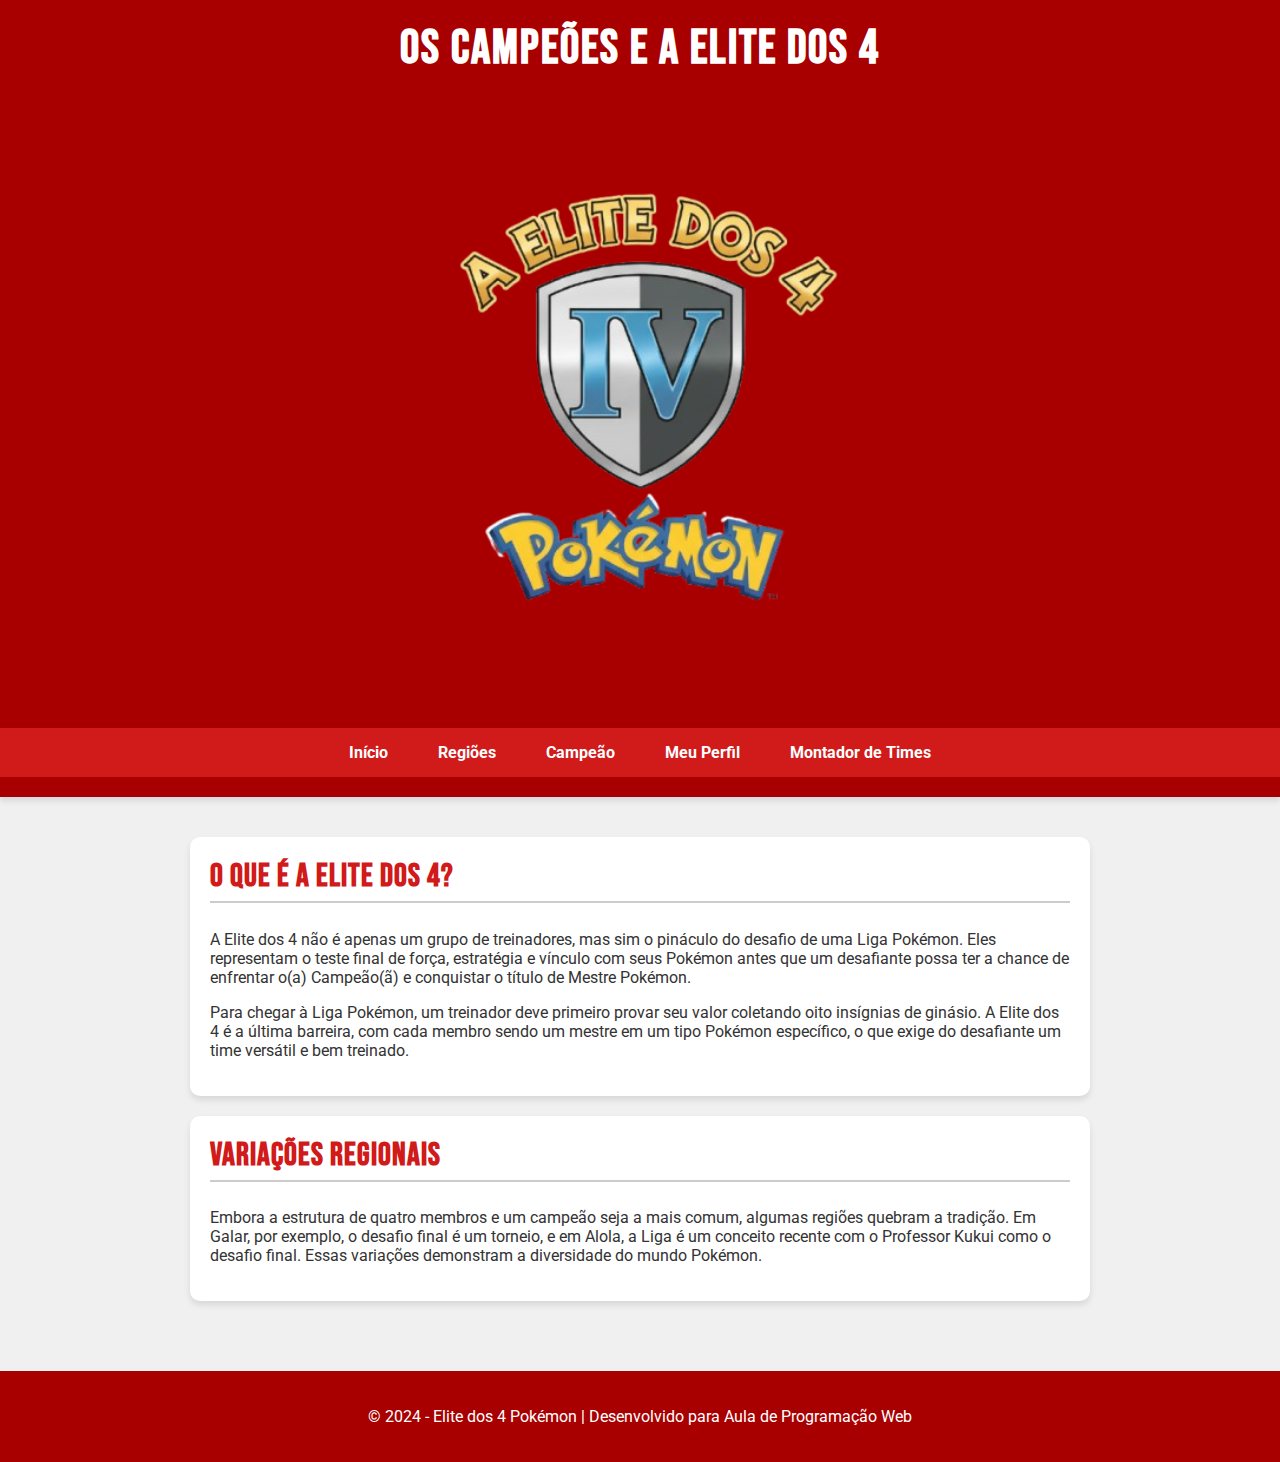
<file: index.html>
<!DOCTYPE html>
<html lang="pt-br">
<head>
    <meta charset="UTF-8">
    <meta name="viewport" content="width=device-width, initial-scale=1.0">
    <title>Elite dos 4 - A História</title>
    <link rel="stylesheet" href="style.css">
    <link rel="preconnect" href="https://fonts.googleapis.com">
    <link rel="preconnect" href="https://fonts.gstatic.com" crossorigin>
    <link href="https://fonts.googleapis.com/css2?family=Bebas+Neue&family=Roboto:wght@400;700&display=swap" rel="stylesheet">
</head>
<body>

    <header>
        <h1>Os Campeões e a Elite dos 4</h1>
        <img src="images/logo_elite.png" alt="Logo da Elite dos 4" class="logo">
        <nav>
            <ul>
                <li><a href="index.html">Início</a></li>
                <li><a href="regiao.html">Regiões</a></li>
                <li><a href="campeoes.html">Campeão</a></li>
                <li><a href="perfil.html">Meu Perfil</a></li> 
                <li><a href="Montador_de_Times.html">Montador de Times</a></li> 
            </ul>
        </nav>
    </header>

    <main>
        <section class="secao-conteudo">
            <h2>O que é a Elite dos 4?</h2>
            <p>
                A Elite dos 4 não é apenas um grupo de treinadores, mas sim o pináculo do desafio de uma Liga Pokémon. Eles representam o teste final de força, estratégia e vínculo com seus Pokémon antes que um desafiante possa ter a chance de enfrentar o(a) Campeão(ã) e conquistar o título de Mestre Pokémon.
            </p>
            <p>
                Para chegar à Liga Pokémon, um treinador deve primeiro provar seu valor coletando oito insígnias de ginásio. A Elite dos 4 é a última barreira, com cada membro sendo um mestre em um tipo Pokémon específico, o que exige do desafiante um time versátil e bem treinado.
            </p>
        </section>

        <section class="secao-conteudo">
            <h2>Variações Regionais</h2>
            <p>
                Embora a estrutura de quatro membros e um campeão seja a mais comum, algumas regiões quebram a tradição. Em Galar, por exemplo, o desafio final é um torneio, e em Alola, a Liga é um conceito recente com o Professor Kukui como o desafio final. Essas variações demonstram a diversidade do mundo Pokémon.
            </p>
        </section>
    </main>

    <footer>
        <p>&copy; 2024 - Elite dos 4 Pokémon | Desenvolvido para Aula de Programação Web</p>
    </footer>

</body>
</html>
</file>
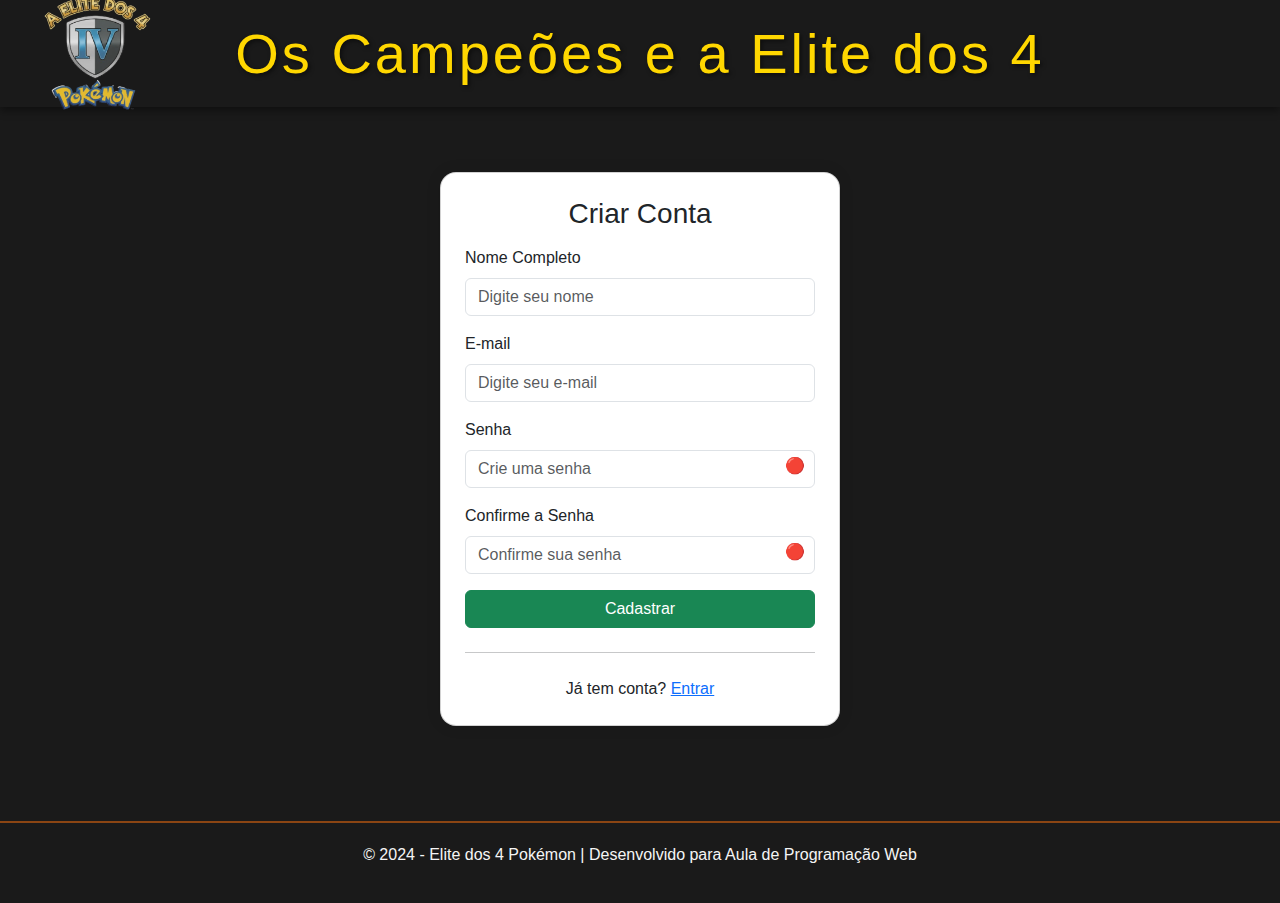
<file: cadastro.html>
<!DOCTYPE html>
<html lang="pt-br">
<head>
  <meta charset="UTF-8" />
  <meta name="viewport" content="width=device-width, initial-scale=1.0" />
  <title>Cadastro de Usuário</title>
  <link href="https://cdn.jsdelivr.net/npm/bootstrap@5.3.3/dist/css/bootstrap.min.css" rel="stylesheet">
  <link rel="stylesheet" href="estilos.css">
</head>
<body>
    <header>
      <h1>Os Campeões e a Elite dos 4</h1>
      <img src="images/logo_elite.png" alt="Logo da Elite dos 4" class="logo">
    </header>

  <div class="ho">
    <div class="card p-4">
      <h3 class="text-center mb-3">Criar Conta</h3>
      <form onsubmit="return validarSenhas()">
        <div class="mb-3">
          <label for="nome" class="form-label">Nome Completo</label>
          <input type="text" class="form-control" id="nome" placeholder="Digite seu nome" required>
        </div>
        <div class="mb-3">
          <label for="email" class="form-label">E-mail</label>
          <input type="email" class="form-control" id="email" placeholder="Digite seu e-mail" required>
        </div>
        <div class="mb-3 position-relative">
          <label for="senha" class="form-label">Senha</label>
          <input type="password" class="form-control" id="senha" placeholder="Crie uma senha" required>
          <span class="toggle-password" onclick="togglePassword('senha')">🔴</span> 
        </div>
        <div class="mb-3 position-relative">
          <label for="confirmaSenha" class="form-label">Confirme a Senha</label>
          <input type="password" class="form-control" id="confirmaSenha" placeholder="Confirme sua senha" required>
          <span class="toggle-password" onclick="togglePassword('confirmaSenha')">🔴</span> 
        </div>
        <div class="d-grid">
          <button type="submit" class="btn btn-success" onclick="window.location.href='index.html'">Cadastrar</button>
        </div>
      </form>
      <hr class="my-4">
      <div class="text-center">
        <p class="mb-0">Já tem conta? <a href="login.html" class="text-primary">Entrar</a></p>
      </div>
    </div>
  </div>

  <footer>
    <p>&copy; 2024 - Elite dos 4 Pokémon | Desenvolvido para Aula de Programação Web</p>
  </footer>

  <script src="https://cdn.jsdelivr.net/npm/bootstrap@5.3.3/dist/js/bootstrap.bundle.min.js"></script>
  <script src="script.js"></script>
</body>
</html>
</file>
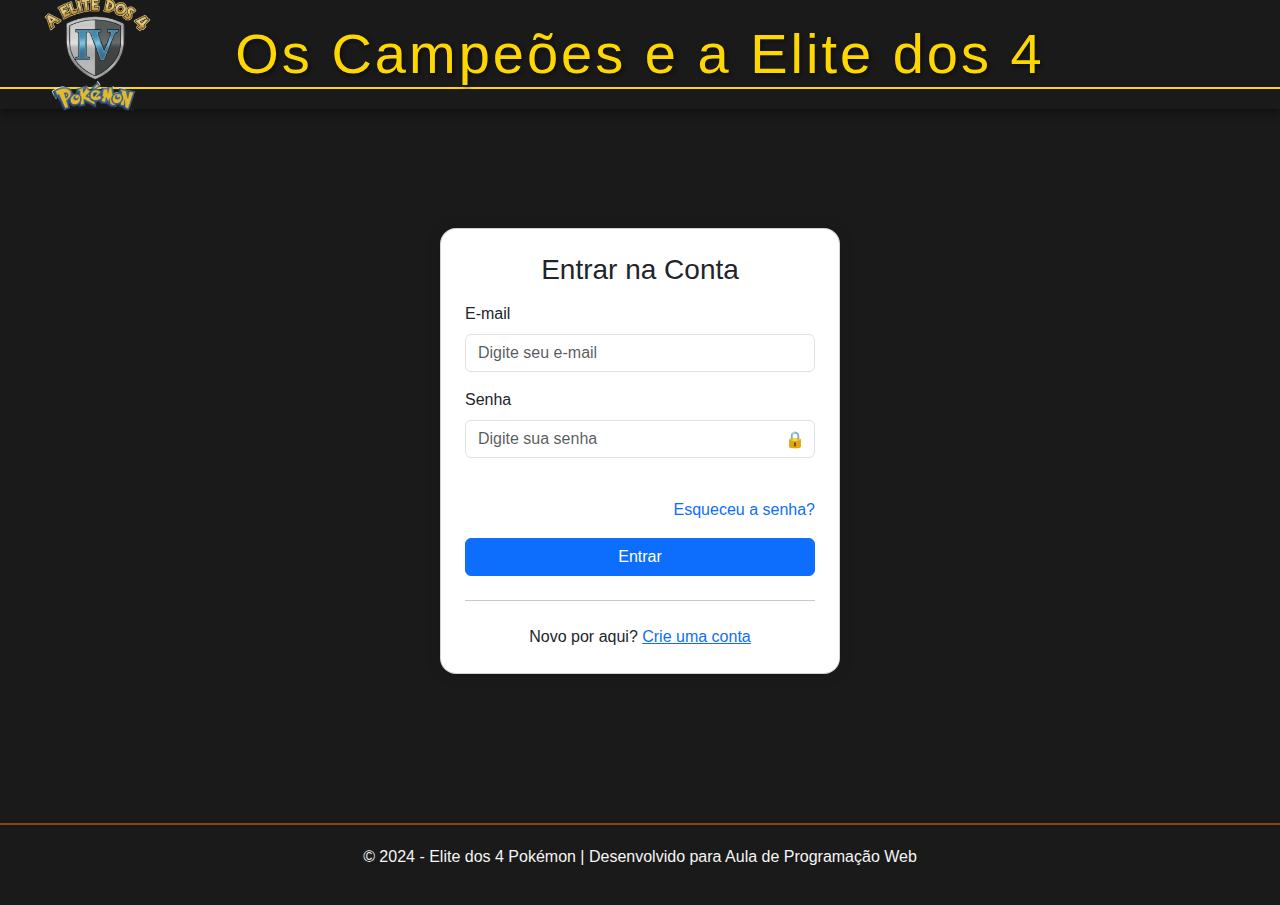
<file: login.html>
<!DOCTYPE html>
<html lang="pt-br">
<head>
  <meta charset="UTF-8" />
  <meta name="viewport" content="width=device-width, initial-scale=1.0" />
  <title>Tela de Login</title>
  <link href="https://cdn.jsdelivr.net/npm/bootstrap@5.3.3/dist/css/bootstrap.min.css" rel="stylesheet">
  <link rel="stylesheet" href="estilos.css">
</head>
<body>

  <header>
    <h1>Os Campeões e a Elite dos 4</h1>
    <img src="images/logo_elite.png" alt="Logo da Elite dos 4" class="logo">
    <nav>
    </nav>
  </header>

  <div class="ho">
    <div class="card p-4">
      <h3 class="text-center mb-3">Entrar na Conta</h3>
        <div class="mb-3">
          <label for="email" class="form-label">E-mail</label>
          <input type="email" class="form-control" id="email" placeholder="Digite seu e-mail" required>
        </div>
        <div class="mb-3 position-relative">
          <label for="senha" class="form-label">Senha</label>
          <input type="password" class="form-control" id="senha" placeholder="Digite sua senha" required>
          <span class="toggle-password" onclick="togglePassword('senha')" style="cursor: pointer; position: absolute; right: 10px; top: 55%; transform: translateY(-50%);">🔒</span>  
        </div>
        <div class="mb-3 text-end">
          <a href="recuperar-senha.html" class="text-decoration-none">Esqueceu a senha?</a>
        </div>
        <form onsubmit="logarUsuario(event)"> 
          <div class="d-grid">
            <button type="submit" class="btn btn-primary">Entrar</button>
          </div>
        </form>
      <hr class="my-4">
      <div class="text-center">
        <p class="mb-0">Novo por aqui? <a href="cadastro.html" class="text-primary">Crie uma conta</a></p>
      </div>
      </div>
    </div>

  <footer>
    <p>&copy; 2024 - Elite dos 4 Pokémon | Desenvolvido para Aula de Programação Web</p>
  </footer>

  <script src="https://cdn.jsdelivr.net/npm/bootstrap@5.3.3/dist/js/bootstrap.bundle.min.js"></script>
  <script src="java.js"></script>
</body>
</html>
</file>
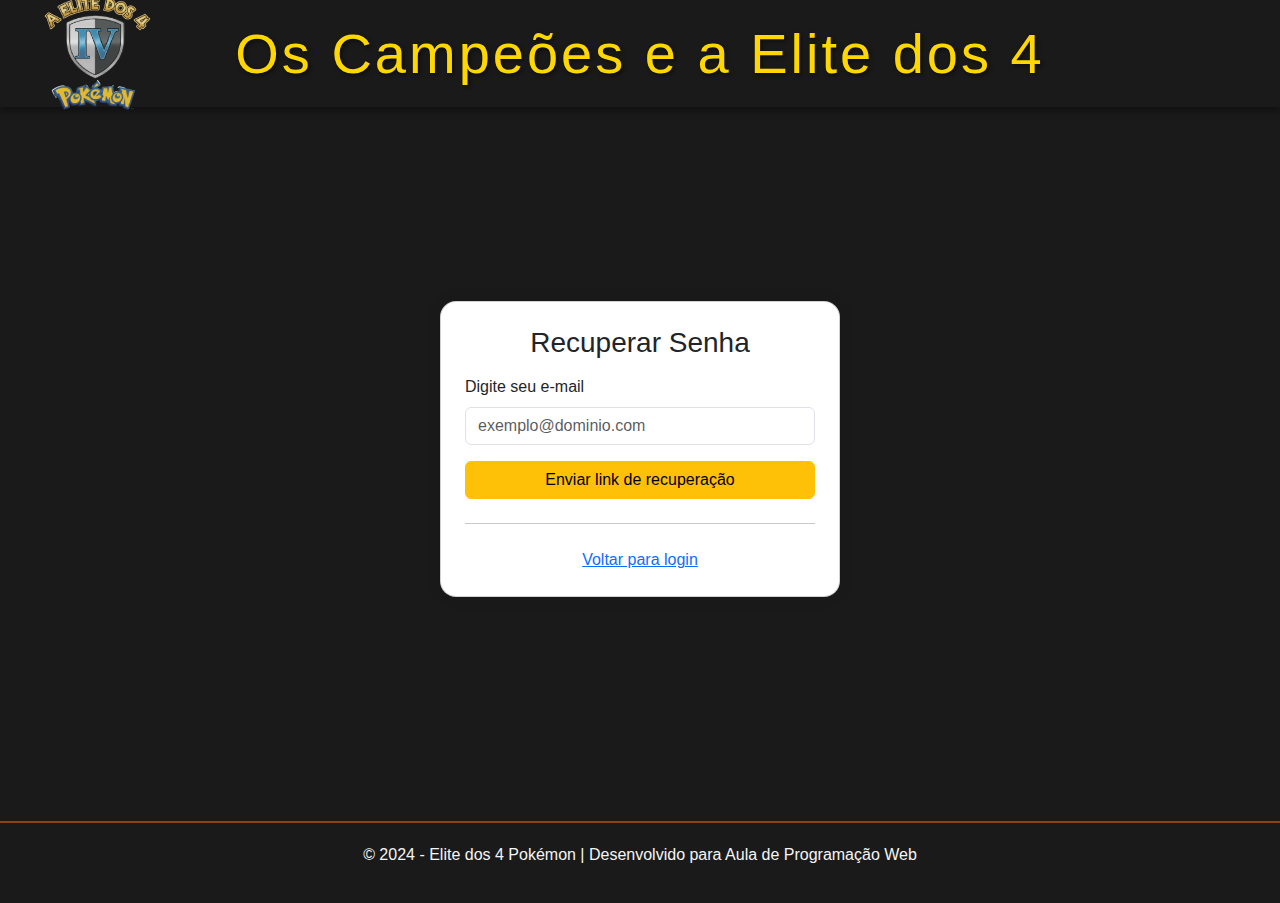
<file: recuperar-senha.html>
<!DOCTYPE html>
<html lang="pt-br">
<head>
  <meta charset="UTF-8" />
  <meta name="viewport" content="width=device-width, initial-scale=1.0" />
  <title>Recuperar Senha</title>
  <link href="https://cdn.jsdelivr.net/npm/bootstrap@5.3.3/dist/css/bootstrap.min.css" rel="stylesheet">
  <link rel="stylesheet" href="estilos.css">
</head>
<body>
  <header>
    <h1>Os Campeões e a Elite dos 4</h1>
    <img src="images/logo_elite.png" alt="Logo da Elite dos 4" class="logo">
  </header>

  <div class="ho">
  <div class="card p-4">
    <h3 class="text-center mb-3">Recuperar Senha</h3>
    <form onsubmit="return recuperarSenha(event)">
      <div class="mb-3">
        <label for="emailRecuperacao" class="form-label">Digite seu e-mail</label>
        <input type="email" class="form-control" id="emailRecuperacao" placeholder="exemplo@dominio.com" required>
      </div>
      <div class="d-grid">
        <button type="submit" class="btn btn-warning">Enviar link de recuperação</button>
      </div>
    </form>
    <hr class="my-4">
    <div class="text-center">
      <p class="mb-0"><a href="login.html" class="text-primary">Voltar para login</a></p>
    </div>
  </div>
  </div>

<script src="script.js"></script>

  <footer>
    <p>&copy; 2024 - Elite dos 4 Pokémon | Desenvolvido para Aula de Programação Web</p>
  </footer>

  <script src="https://cdn.jsdelivr.net/npm/bootstrap@5.3.3/dist/js/bootstrap.bundle.min.js"></script>
  <script src="java.js"></script>
</body>
</html>
</file>
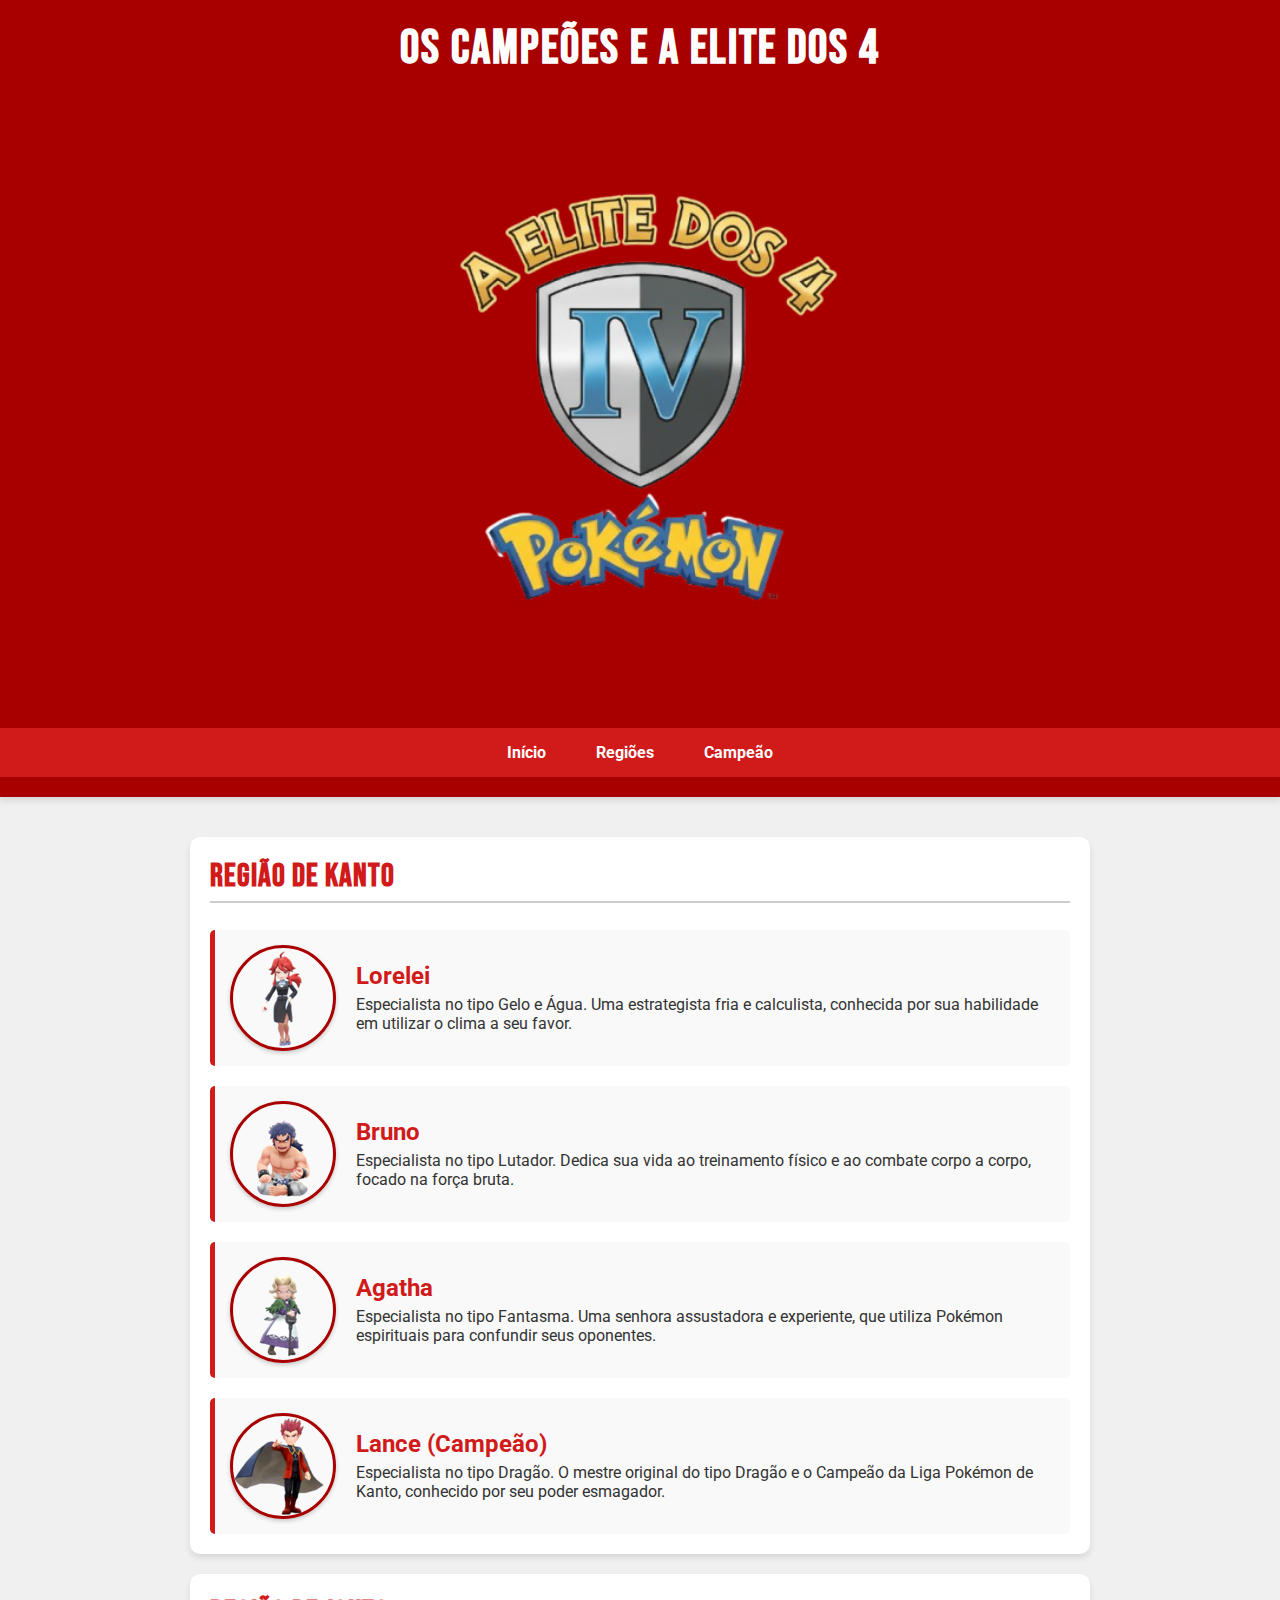
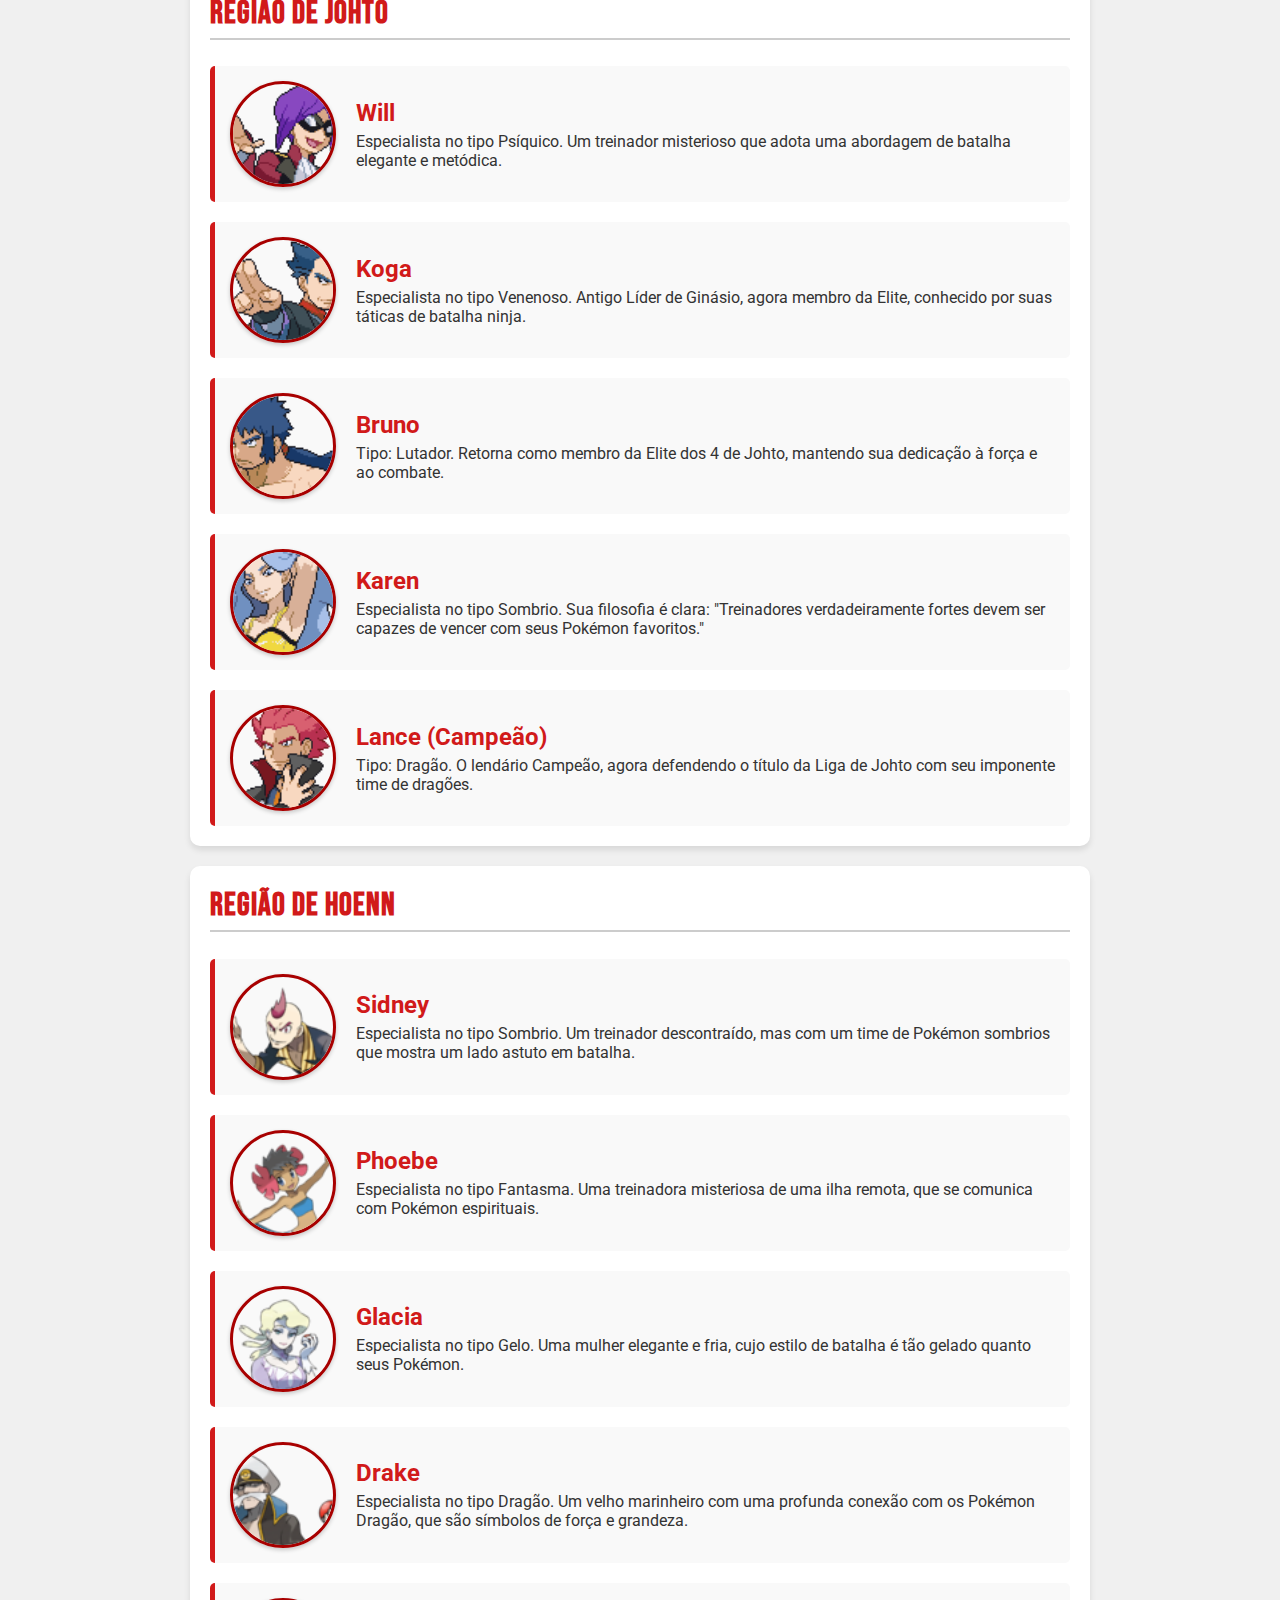
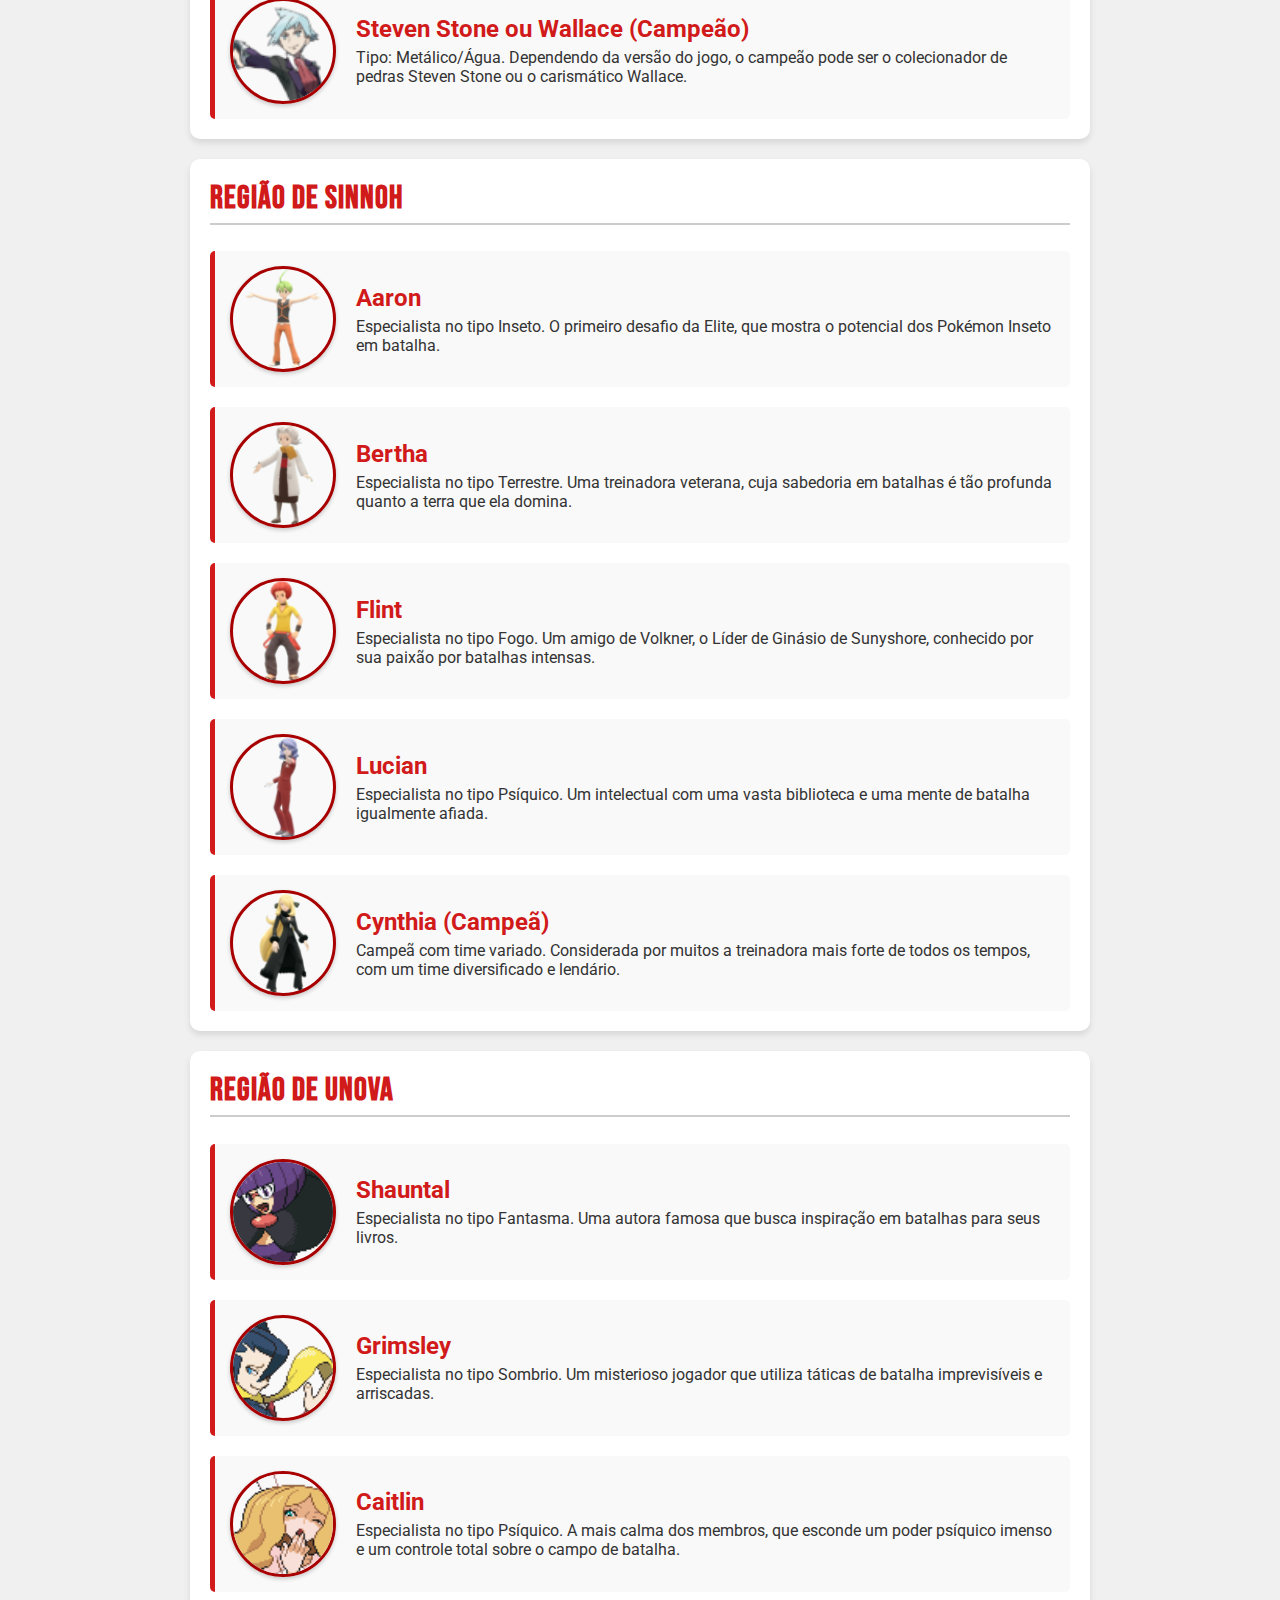
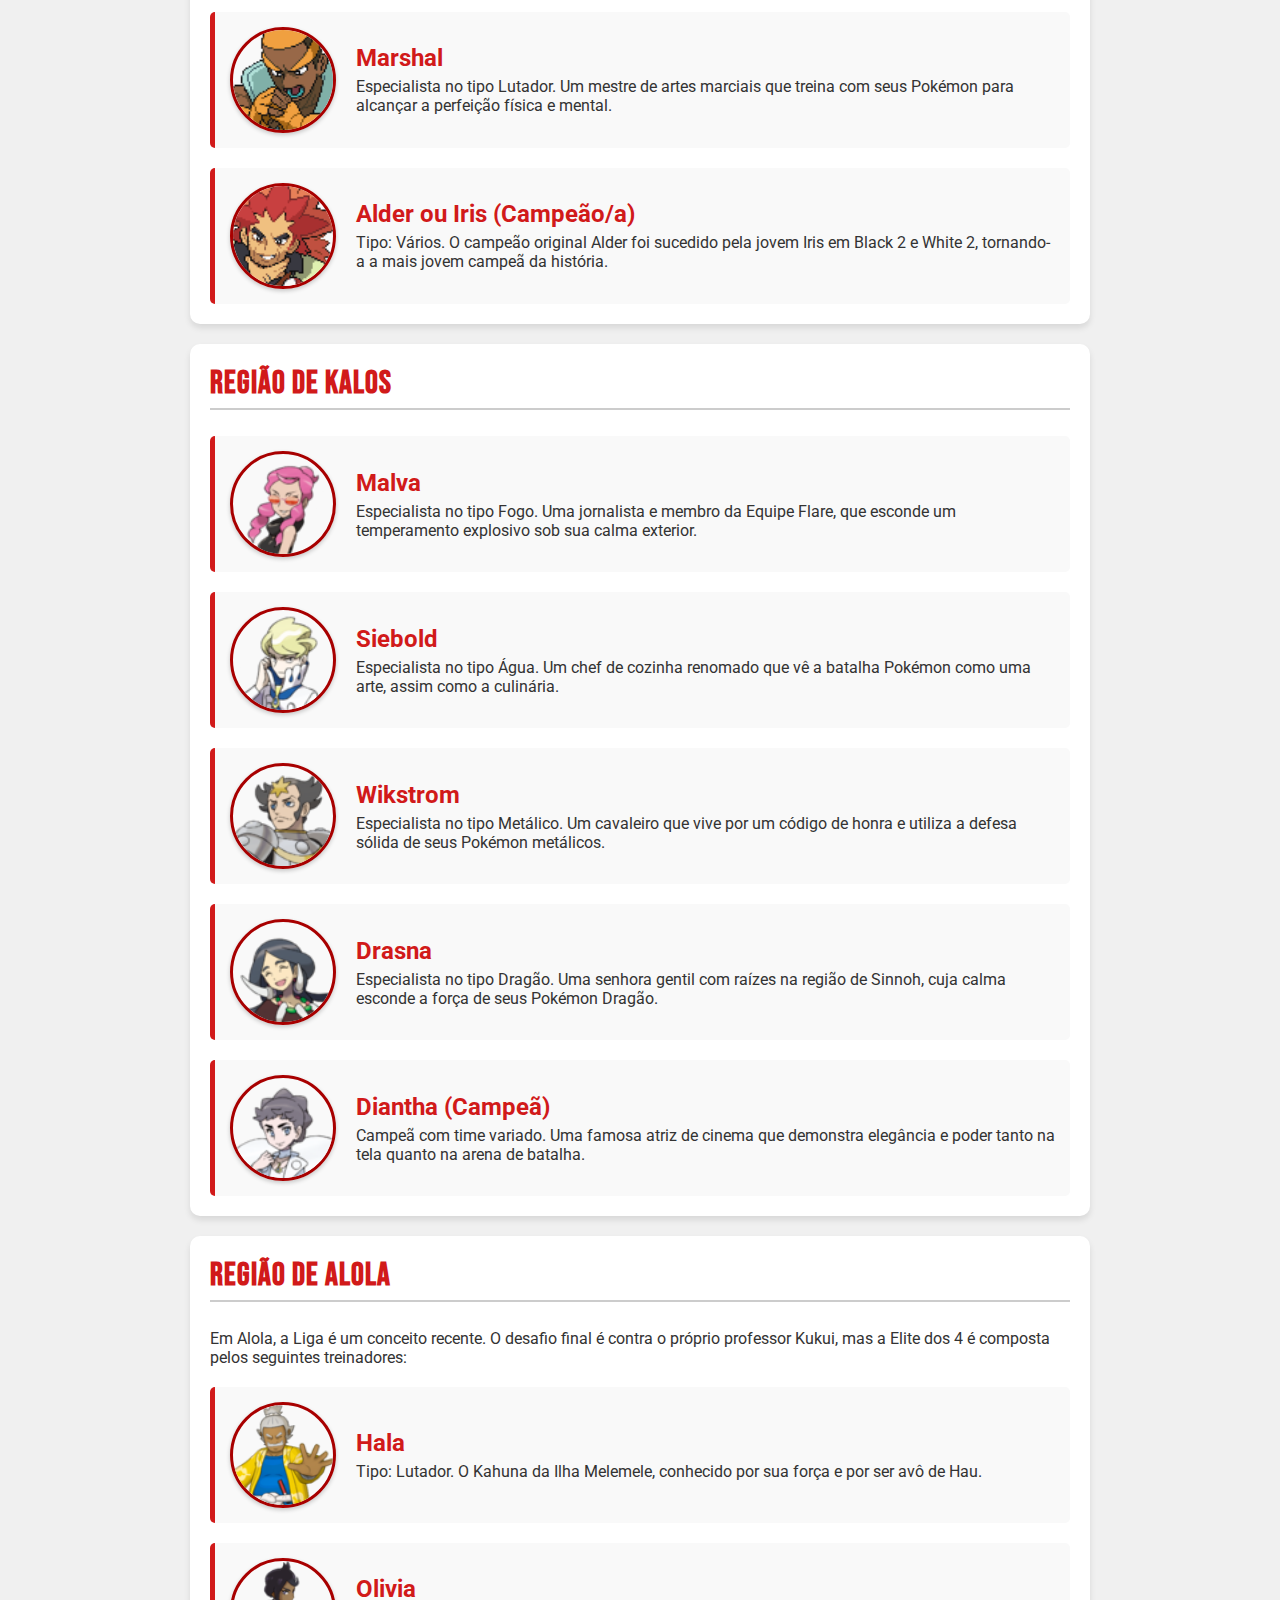
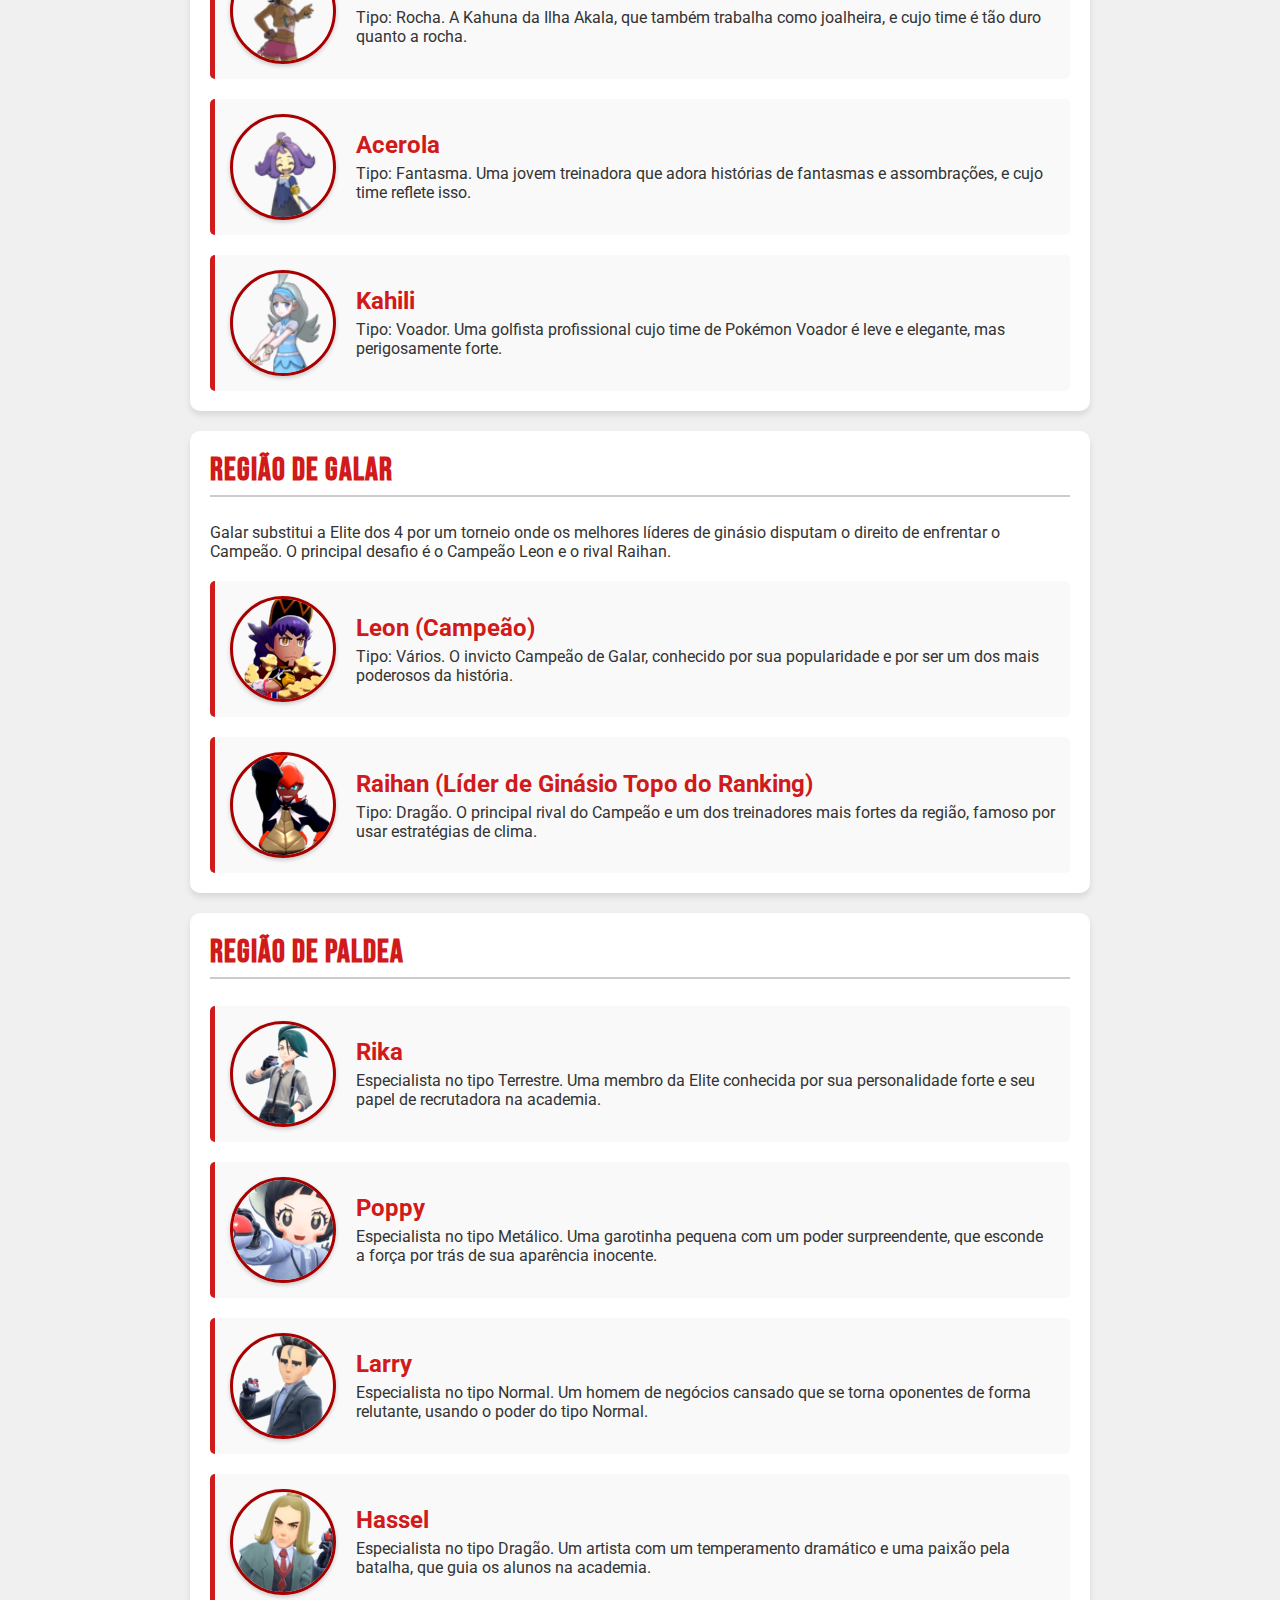
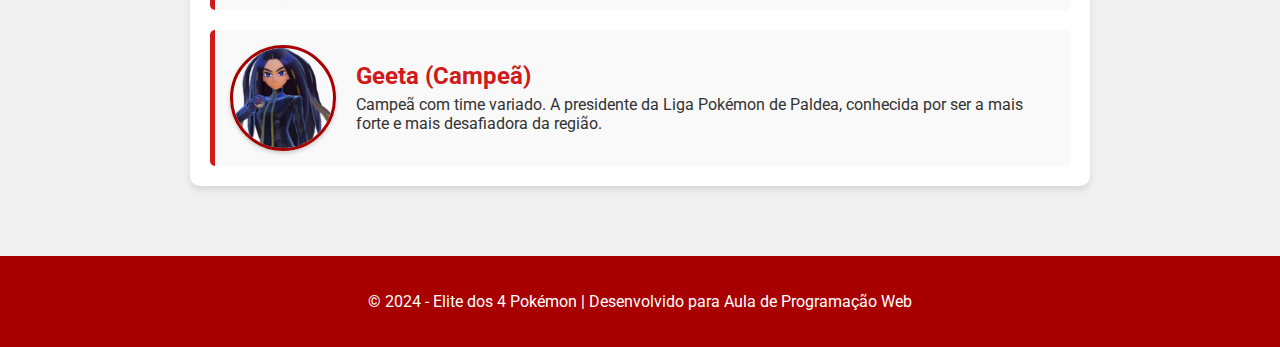
<file: regiao.html>
<!DOCTYPE html>
<html lang="pt-br">
<head>
    <meta charset="UTF-8">
    <meta name="viewport" content="width=device-width, initial-scale=1.0">
    <title>Elite dos 4 por Região</title>
    <link rel="stylesheet" href="style.css">
    <link rel="preconnect" href="https://fonts.googleapis.com">
    <link rel="preconnect" href="https://fonts.gstatic.com" crossorigin>
    <link href="https://fonts.googleapis.com/css2?family=Bebas+Neue&family=Roboto:wght@400;700&display=swap" rel="stylesheet">
</head>
<body>

    <header>
        <h1>Os Campeões e a Elite dos 4</h1>
        <img src="images/logo_elite.png" alt="Logo da Elite dos 4" class="logo">
        <nav>
            <ul>
                <li><a href="index.html">Início</a></li>
                <li><a href="regioes.html">Regiões</a></li>
                <li><a href="campeoes.html">Campeão</a></li>
            </ul>
        </nav>
    </header>

    <main>
        <section class="secao-conteudo">
            <h2>Região de Kanto</h2>
            <div class="membro-elite" id="kanto-lorelei">
                <img src="images/treinadores/lorelei.png" alt="Foto de Lorelei">
                <div class="membro-info">
                    <h3>Lorelei</h3>
                    <p>Especialista no tipo Gelo e Água. Uma estrategista fria e calculista, conhecida por sua habilidade em utilizar o clima a seu favor.</p>
                </div>
            </div>
            <div class="membro-elite" id="kanto-bruno">
                <img src="images/treinadores/bruno.png" alt="Foto de Bruno">
                <div class="membro-info">
                    <h3>Bruno</h3>
                    <p>Especialista no tipo Lutador. Dedica sua vida ao treinamento físico e ao combate corpo a corpo, focado na força bruta.</p>
                </div>
            </div>
            <div class="membro-elite" id="kanto-agatha">
                <img src="images/treinadores/agatha.png" alt="Foto de Agatha">
                <div class="membro-info">
                    <h3>Agatha</h3>
                    <p>Especialista no tipo Fantasma. Uma senhora assustadora e experiente, que utiliza Pokémon espirituais para confundir seus oponentes.</p>
                </div>
            </div>
            <div class="membro-elite" id="kanto-lance">
                <img src="images/treinadores/lance.png" alt="Foto de Lance">
                <div class="membro-info">
                    <h3>Lance (Campeão)</h3>
                    <p>Especialista no tipo Dragão. O mestre original do tipo Dragão e o Campeão da Liga Pokémon de Kanto, conhecido por seu poder esmagador.</p>
                </div>
            </div>
        </section>

        <section class="secao-conteudo">
            <h2>Região de Johto</h2>
            <div class="membro-elite" id="johto-will">
                <img src="images/treinadores/will.png" alt="Foto de Will">
                <div class="membro-info">
                    <h3>Will</h3>
                    <p>Especialista no tipo Psíquico. Um treinador misterioso que adota uma abordagem de batalha elegante e metódica.</p>
                </div>
            </div>
            <div class="membro-elite" id="johto-koga">
                <img src="images/treinadores/koga.png" alt="Foto de Koga">
                <div class="membro-info">
                    <h3>Koga</h3>
                    <p>Especialista no tipo Venenoso. Antigo Líder de Ginásio, agora membro da Elite, conhecido por suas táticas de batalha ninja.</p>
                </div>
            </div>
            <div class="membro-elite" id="johto-bruno">
                <img src="images/treinadores/bruno2.png" alt="Foto de Bruno">
                <div class="membro-info">
                    <h3>Bruno</h3>
                    <p>Tipo: Lutador. Retorna como membro da Elite dos 4 de Johto, mantendo sua dedicação à força e ao combate.</p>
                </div>
            </div>
            <div class="membro-elite" id="johto-karen">
                <img src="images/treinadores/karen.png" alt="Foto de Karen">
                <div class="membro-info">
                    <h3>Karen</h3>
                    <p>Especialista no tipo Sombrio. Sua filosofia é clara: "Treinadores verdadeiramente fortes devem ser capazes de vencer com seus Pokémon favoritos."</p>
                </div>
            </div>
            <div class="membro-elite" id="johto-lance">
                <img src="images/treinadores/lance2.png" alt="Foto de Lance">
                <div class="membro-info">
                    <h3>Lance (Campeão)</h3>
                    <p>Tipo: Dragão. O lendário Campeão, agora defendendo o título da Liga de Johto com seu imponente time de dragões.</p>
                </div>
            </div>
        </section>
        
        <section class="secao-conteudo">
            <h2>Região de Hoenn</h2>
            <div class="membro-elite" id="hoenn-sidney">
                <img src="images/treinadores/sidney.png" alt="Foto de Sidney">
                <div class="membro-info">
                    <h3>Sidney</h3>
                    <p>Especialista no tipo Sombrio. Um treinador descontraído, mas com um time de Pokémon sombrios que mostra um lado astuto em batalha.</p>
                </div>
            </div>
            <div class="membro-elite" id="hoenn-phoebe">
                <img src="images/treinadores/phoebe.png" alt="Foto de Phoebe">
                <div class="membro-info">
                    <h3>Phoebe</h3>
                    <p>Especialista no tipo Fantasma. Uma treinadora misteriosa de uma ilha remota, que se comunica com Pokémon espirituais.</p>
                </div>
            </div>
            <div class="membro-elite" id="hoenn-glacia">
                <img src="images/treinadores/glacia.png" alt="Foto de Glacia">
                <div class="membro-info">
                    <h3>Glacia</h3>
                    <p>Especialista no tipo Gelo. Uma mulher elegante e fria, cujo estilo de batalha é tão gelado quanto seus Pokémon.</p>
                </div>
            </div>
            <div class="membro-elite" id="hoenn-drake">
                <img src="images/treinadores/drake.png" alt="Foto de Drake">
                <div class="membro-info">
                    <h3>Drake</h3>
                    <p>Especialista no tipo Dragão. Um velho marinheiro com uma profunda conexão com os Pokémon Dragão, que são símbolos de força e grandeza.</p>
                </div>
            </div>
            <div class="membro-elite" id="hoenn-steven">
                <img src="images/treinadores/steven.png" alt="Foto de Steven ou Wallace">
                <div class="membro-info">
                    <h3>Steven Stone ou Wallace (Campeão)</h3>
                    <p>Tipo: Metálico/Água. Dependendo da versão do jogo, o campeão pode ser o colecionador de pedras Steven Stone ou o carismático Wallace.</p>
                </div>
            </div>
        </section>

        <section class="secao-conteudo">
            <h2>Região de Sinnoh</h2>
            <div class="membro-elite" id="sinnoh-aaron">
                <img src="images/treinadores/aeron.png" alt="Foto de Aaron">
                <div class="membro-info">
                    <h3>Aaron</h3>
                    <p>Especialista no tipo Inseto. O primeiro desafio da Elite, que mostra o potencial dos Pokémon Inseto em batalha.</p>
                </div>
            </div>
            <div class="membro-elite" id="sinnoh-bertha">
                <img src="images/treinadores/bertha.png" alt="Foto de Bertha">
                <div class="membro-info">
                    <h3>Bertha</h3>
                    <p>Especialista no tipo Terrestre. Uma treinadora veterana, cuja sabedoria em batalhas é tão profunda quanto a terra que ela domina.</p>
                </div>
            </div>
            <div class="membro-elite" id="sinnoh-flint">
                <img src="images/treinadores/flint.png" alt="Foto de Flint">
                <div class="membro-info">
                    <h3>Flint</h3>
                    <p>Especialista no tipo Fogo. Um amigo de Volkner, o Líder de Ginásio de Sunyshore, conhecido por sua paixão por batalhas intensas.</p>
                </div>
            </div>
            <div class="membro-elite" id="sinnoh-lucian">
                <img src="images/treinadores/lucian.png" alt="Foto de Lucian">
                <div class="membro-info">
                    <h3>Lucian</h3>
                    <p>Especialista no tipo Psíquico. Um intelectual com uma vasta biblioteca e uma mente de batalha igualmente afiada.</p>
                </div>
            </div>
            <div class="membro-elite" id="sinnoh-cynthia">
                <img src="images/treinadores/cynythia.png" alt="Foto de Cynthia">
                <div class="membro-info">
                    <h3>Cynthia (Campeã)</h3>
                    <p>Campeã com time variado. Considerada por muitos a treinadora mais forte de todos os tempos, com um time diversificado e lendário.</p>
                </div>
            </div>
        </section>

        <section class="secao-conteudo">
            <h2>Região de Unova</h2>
            <div class="membro-elite" id="unova-shauntal">
                <img src="images/treinadores/Shauntal.png" alt="Foto de Shauntal">
                <div class="membro-info">
                    <h3>Shauntal</h3>
                    <p>Especialista no tipo Fantasma. Uma autora famosa que busca inspiração em batalhas para seus livros.</p>
                </div>
            </div>
            <div class="membro-elite" id="unova-grimsley">
                <img src="images/treinadores/Grimsley.png" alt="Foto de Grimsley">
                <div class="membro-info">
                    <h3>Grimsley</h3>
                    <p>Especialista no tipo Sombrio. Um misterioso jogador que utiliza táticas de batalha imprevisíveis e arriscadas.</p>
                </div>
            </div>
            <div class="membro-elite" id="unova-caitlin">
                <img src="images/treinadores/Caitlin.png" alt="Foto de Caitlin">
                <div class="membro-info">
                    <h3>Caitlin</h3>
                    <p>Especialista no tipo Psíquico. A mais calma dos membros, que esconde um poder psíquico imenso e um controle total sobre o campo de batalha.</p>
                </div>
            </div>
            <div class="membro-elite" id="unova-marshal">
                <img src="images/treinadores/Marshal.png" alt="Foto de Marshal">
                <div class="membro-info">
                    <h3>Marshal</h3>
                    <p>Especialista no tipo Lutador. Um mestre de artes marciais que treina com seus Pokémon para alcançar a perfeição física e mental.</p>
                </div>
            </div>
            <div class="membro-elite" id="unova-alder">
                <img src="images/treinadores/Alder.png" alt="Foto de Alder ou Iris">
                <div class="membro-info">
                    <h3>Alder ou Iris (Campeão/a)</h3>
                    <p>Tipo: Vários. O campeão original Alder foi sucedido pela jovem Iris em Black 2 e White 2, tornando-a a mais jovem campeã da história.</p>
                </div>
            </div>
        </section>

        <section class="secao-conteudo">
            <h2>Região de Kalos</h2>
            <div class="membro-elite" id="kalos-malva">
                <img src="images/treinadores/Malva.png" alt="Foto de Malva">
                <div class="membro-info">
                    <h3>Malva</h3>
                    <p>Especialista no tipo Fogo. Uma jornalista e membro da Equipe Flare, que esconde um temperamento explosivo sob sua calma exterior.</p>
                </div>
            </div>
            <div class="membro-elite" id="kalos-siebold">
                <img src="images/treinadores/Siebold.png" alt="Foto de Siebold">
                <div class="membro-info">
                    <h3>Siebold</h3>
                    <p>Especialista no tipo Água. Um chef de cozinha renomado que vê a batalha Pokémon como uma arte, assim como a culinária.</p>
                </div>
            </div>
            <div class="membro-elite" id="kalos-wikstrom">
                <img src="images/treinadores/Wikstrom.png" alt="Foto de Wikstrom">
                <div class="membro-info">
                    <h3>Wikstrom</h3>
                    <p>Especialista no tipo Metálico. Um cavaleiro que vive por um código de honra e utiliza a defesa sólida de seus Pokémon metálicos.</p>
                </div>
            </div>
            <div class="membro-elite" id="kalos-drasna">
                <img src="images/treinadores/Drasna.png" alt="Foto de Drasna">
                <div class="membro-info">
                    <h3>Drasna</h3>
                    <p>Especialista no tipo Dragão. Uma senhora gentil com raízes na região de Sinnoh, cuja calma esconde a força de seus Pokémon Dragão.</p>
                </div>
            </div>
            <div class="membro-elite" id="kalos-diantha">
                <img src="images/treinadores/Diantha.png" alt="Foto de Diantha">
                <div class="membro-info">
                    <h3>Diantha (Campeã)</h3>
                    <p>Campeã com time variado. Uma famosa atriz de cinema que demonstra elegância e poder tanto na tela quanto na arena de batalha.</p>
                </div>
            </div>
        </section>

        <section class="secao-conteudo">
            <h2>Região de Alola</h2>
            <p>Em Alola, a Liga é um conceito recente. O desafio final é contra o próprio professor Kukui, mas a Elite dos 4 é composta pelos seguintes treinadores:</p>
            <div class="membro-elite" id="alola-hala">
                <img src="images/treinadores/hala.png" alt="Foto de Hala">
                <div class="membro-info">
                    <h3>Hala</h3>
                    <p>Tipo: Lutador. O Kahuna da Ilha Melemele, conhecido por sua força e por ser avô de Hau.</p>
                </div>
            </div>
            <div class="membro-elite" id="alola-olivia">
                <img src="images/treinadores/olivia.png" alt="Foto de Olivia">
                <div class="membro-info">
                    <h3>Olivia</h3>
                    <p>Tipo: Rocha. A Kahuna da Ilha Akala, que também trabalha como joalheira, e cujo time é tão duro quanto a rocha.</p>
                </div>
            </div>
            <div class="membro-elite" id="alola-acerola">
                <img src="images/treinadores/acerola.png" alt="Foto de Acerola">
                <div class="membro-info">
                    <h3>Acerola</h3>
                    <p>Tipo: Fantasma. Uma jovem treinadora que adora histórias de fantasmas e assombrações, e cujo time reflete isso.</p>
                </div>
            </div>
            <div class="membro-elite" id="alola-kahili">
                <img src="images/treinadores/kahili.png" alt="Foto de Kahili">
                <div class="membro-info">
                    <h3>Kahili</h3>
                    <p>Tipo: Voador. Uma golfista profissional cujo time de Pokémon Voador é leve e elegante, mas perigosamente forte.</p>
                </div>
            </div>
        </section>
        
        <section class="secao-conteudo">
            <h2>Região de Galar</h2>
            <p>Galar substitui a Elite dos 4 por um torneio onde os melhores líderes de ginásio disputam o direito de enfrentar o Campeão. O principal desafio é o Campeão Leon e o rival Raihan.</p>
            <div class="membro-elite" id="galar-leon">
                <img src="images/treinadores/Leon.png" alt="Foto de Leon">
                <div class="membro-info">
                    <h3>Leon (Campeão)</h3>
                    <p>Tipo: Vários. O invicto Campeão de Galar, conhecido por sua popularidade e por ser um dos mais poderosos da história.</p>
                </div>
            </div>
            <div class="membro-elite" id="galar-raihan">
                <img src="images/treinadores/Raihan.png" alt="Foto de Raihan">
                <div class="membro-info">
                    <h3>Raihan (Líder de Ginásio Topo do Ranking)</h3>
                    <p>Tipo: Dragão. O principal rival do Campeão e um dos treinadores mais fortes da região, famoso por usar estratégias de clima.</p>
                </div>
            </div>
        </section>

        <section class="secao-conteudo">
            <h2>Região de Paldea</h2>
            <div class="membro-elite" id="paldea-rika">
                <img src="images/treinadores/rika.png" alt="Foto de Rika">
                <div class="membro-info">
                    <h3>Rika</h3>
                    <p>Especialista no tipo Terrestre. Uma membro da Elite conhecida por sua personalidade forte e seu papel de recrutadora na academia.</p>
                </div>
            </div>
            <div class="membro-elite" id="paldea-poppy">
                <img src="images/treinadores/poppy.png" alt="Foto de Poppy">
                <div class="membro-info">
                    <h3>Poppy</h3>
                    <p>Especialista no tipo Metálico. Uma garotinha pequena com um poder surpreendente, que esconde a força por trás de sua aparência inocente.</p>
                </div>
            </div>
            <div class="membro-elite" id="paldea-larry">
                <img src="images/treinadores/larry.png" alt="Foto de Larry">
                <div class="membro-info">
                    <h3>Larry</h3>
                    <p>Especialista no tipo Normal. Um homem de negócios cansado que se torna oponentes de forma relutante, usando o poder do tipo Normal.</p>
                </div>
            </div>
            <div class="membro-elite" id="paldea-hassel">
                <img src="images/treinadores/hassel.png" alt="Foto de Hassel">
                <div class="membro-info">
                    <h3>Hassel</h3>
                    <p>Especialista no tipo Dragão. Um artista com um temperamento dramático e uma paixão pela batalha, que guia os alunos na academia.</p>
                </div>
            </div>
            <div class="membro-elite" id="paldea-geeta">
                <img src="images/treinadores/geeta.png" alt="Foto de Geeta">
                <div class="membro-info">
                    <h3>Geeta (Campeã)</h3>
                    <p>Campeã com time variado. A presidente da Liga Pokémon de Paldea, conhecida por ser a mais forte e mais desafiadora da região.</p>
                </div>
            </div>
        </section>

    </main>

    <footer>
        <p>&copy; 2024 - Elite dos 4 Pokémon | Desenvolvido para Aula de Programação Web</p>
    </footer>

    <div class="modal-overlay" id="modalOverlay">
        <div class="modal-content">
            <span class="close-button" id="closeModal">&times;</span>
            <h3 id="trainerName"></h3>
            <div class="pokemon-list" id="pokemonList">
                </div>
        </div>
    </div>

    <script>
        // Dados detalhados dos Pokémon e ataques
        const treinadores = {
            'kanto-lorelei': [
                { nome: 'Dewgong', descricao: 'Um Pokémon aquático e de gelo, conhecido por sua graciosidade na água e agilidade em ambientes frios.', ataques: [{ nome: 'Ice Beam', tipo: 'Especial' }, { nome: 'Surf', tipo: 'Especial' }, { nome: 'Take Down', tipo: 'Físico' }, { nome: 'Aurora Beam', tipo: 'Especial' }] },
                { nome: 'Cloyster', descricao: 'Um Pokémon com uma carapaça incrivelmente dura, que se defende de ataques enquanto prepara um contra-ataque poderoso.', ataques: [{ nome: 'Blizzard', tipo: 'Especial' }, { nome: 'Clamp', tipo: 'Físico' }, { nome: 'Spike Cannon', tipo: 'Físico' }, { nome: 'Whirlwind', tipo: 'Status' }] },
                { nome: 'Lapras', descricao: 'O Pokémon de transporte, gentil e inteligente, que carrega as pessoas pelas águas.', ataques: [{ nome: 'Ice Beam', tipo: 'Especial' }, { nome: 'Confuse Ray', tipo: 'Status' }, { nome: 'Hydro Pump', tipo: 'Especial' }, { nome: 'Blizzard', tipo: 'Especial' }] },
                { nome: 'Jynx', descricao: 'Um Pokémon que se move como se estivesse dançando, utilizando gestos hipnóticos para confundir oponentes.', ataques: [{ nome: 'Ice Punch', tipo: 'Físico' }, { nome: 'Lovely Kiss', tipo: 'Status' }, { nome: 'Blizzard', tipo: 'Especial' }, { nome: 'Psychic', tipo: 'Especial' }] },
                { nome: 'Slowbro', descricao: 'Um Pokémon lento, porém com um poder psíquico imenso, que o torna um adversário formidável.', ataques: [{ nome: 'Amnesia', tipo: 'Status' }, { nome: 'Surf', tipo: 'Especial' }, { nome: 'Psychic', tipo: 'Especial' }, { nome: 'Disable', tipo: 'Status' }] }
            ],
            'kanto-bruno': [
                { nome: 'Onix', descricao: 'Um Pokémon de rocha gigante, conhecido por sua defesa massiva e a habilidade de escavar a terra.', ataques: [{ nome: 'Screech', tipo: 'Status' }, { nome: 'Rock Slide', tipo: 'Físico' }, { nome: 'Bind', tipo: 'Físico' }, { nome: 'Harden', tipo: 'Status' }] },
                { nome: 'Hitmonchan', descricao: 'O Pokémon de boxe, com punhos que se movem a velocidades incríveis e golpes devastadores.', ataques: [{ nome: 'Fire Punch', tipo: 'Físico' }, { nome: 'Ice Punch', tipo: 'Físico' }, { nome: 'Thunder Punch', tipo: 'Físico' }, { nome: 'Counter', tipo: 'Físico' }] },
                { nome: 'Hitmonlee', descricao: 'O Pokémon de karatê, mestre em chutes poderosos e acrobáticos, capazes de derrubar qualquer oponente.', ataques: [{ nome: 'High Jump Kick', tipo: 'Físico' }, { nome: 'Jump Kick', tipo: 'Físico' }, { nome: 'Meditate', tipo: 'Status' }, { nome: 'Body Slam', tipo: 'Físico' }] },
                { nome: 'Machamp', descricao: 'O Pokémon superpoderoso, capaz de dominar a força bruta com seus quatro braços e habilidades de luta superiores.', ataques: [{ nome: 'Submission', tipo: 'Físico' }, { nome: 'Fissure', tipo: 'Físico' }, { nome: 'Karate Chop', tipo: 'Físico' }, { nome: 'Leer', tipo: 'Status' }] },
                { nome: 'Onix', descricao: 'A contraparte mais forte de Bruno, um Onix que mostra a força real do tipo Rocha.', ataques: [{ nome: 'Rock Throw', tipo: 'Físico' }, { nome: 'Earthquake', tipo: 'Físico' }, { nome: 'Slam', tipo: 'Físico' }, { nome: 'Bind', tipo: 'Físico' }] }
            ],
            'kanto-agatha': [
                { nome: 'Gengar', descricao: 'O Pokémon fantasma clássico, conhecido por seu sorriso sinistro e sua habilidade de se misturar com as sombras.', ataques: [{ nome: 'Night Shade', tipo: 'Especial' }, { nome: 'Confuse Ray', tipo: 'Status' }, { nome: 'Hypnosis', tipo: 'Status' }, { nome: 'Dream Eater', tipo: 'Especial' }] },
                { nome: 'Golbat', descricao: 'Uma grande ameaça, com ataques que drenam a vida do oponente e causam confusão.', ataques: [{ nome: 'Confuse Ray', tipo: 'Status' }, { nome: 'Wing Attack', tipo: 'Físico' }, { nome: 'Haze', tipo: 'Status' }, { nome: 'Mega Drain', tipo: 'Especial' }] },
                { nome: 'Arbok', descricao: 'A serpente venenosa, com um padrão de ataque hipnótico em seu corpo para paralisar seus inimigos.', ataques: [{ nome: 'Bite', tipo: 'Físico' }, { nome: 'Glare', tipo: 'Status' }, { nome: 'Acid', tipo: 'Especial' }, { nome: 'Poison Sting', tipo: 'Físico' }] },
                { nome: 'Haunter', descricao: 'A forma evoluída de Gastly, que pode flutuar no ar e assustar oponentes com seu olhar assustador.', ataques: [{ nome: 'Lick', tipo: 'Físico' }, { nome: 'Night Shade', tipo: 'Especial' }, { nome: 'Confuse Ray', tipo: 'Status' }, { nome: 'Hypnosis', tipo: 'Status' }] },
                { nome: 'Gengar', descricao: 'O Pokémon fantasma final de Agatha, com um conjunto de movimentos assustadores para dominar a batalha.', ataques: [{ nome: 'Lick', tipo: 'Físico' }, { nome: 'Night Shade', tipo: 'Especial' }, { nome: 'Confuse Ray', tipo: 'Status' }, { nome: 'Hypnosis', tipo: 'Status' }] }
            ],
            'kanto-lance': [
                { nome: 'Gyarados', descricao: 'Um Pokémon aquático e voador, com um poder avassalador. É conhecido por seu temperamento violento.', ataques: [{ nome: 'Hydro Pump', tipo: 'Especial' }, { nome: 'Hyper Beam', tipo: 'Especial' }, { nome: 'Dragon Rage', tipo: 'Especial' }, { nome: 'Leer', tipo: 'Status' }] },
                { nome: 'Dragonair', descricao: 'A forma evoluída de Dratini, um Pokémon misterioso e gracioso que pode controlar o clima.', ataques: [{ nome: 'Dragon Rage', tipo: 'Especial' }, { nome: 'Slam', tipo: 'Físico' }, { nome: 'Agility', tipo: 'Status' }, { nome: 'Hyper Beam', tipo: 'Especial' }] },
                { nome: 'Dragonair', descricao: 'A forma evoluída de Dratini, um Pokémon misterioso e gracioso que pode controlar o clima.', ataques: [{ nome: 'Dragon Rage', tipo: 'Especial' }, { nome: 'Slam', tipo: 'Físico' }, { nome: 'Agility', tipo: 'Status' }, { nome: 'Hyper Beam', tipo: 'Especial' }] },
                { nome: 'Aerodactyl', descricao: 'Um Pokémon pré-histórico que dominava os céus. É incrivelmente rápido e forte.', ataques: [{ nome: 'Hyper Beam', tipo: 'Especial' }, { nome: 'Wing Attack', tipo: 'Físico' }, { nome: 'Supersonic', tipo: 'Status' }, { nome: 'Bite', tipo: 'Físico' }] },
                { nome: 'Dragonite', descricao: 'O Pokémon Dragão, lendário por sua bondade, mas com um poder destrutivo imenso.', ataques: [{ nome: 'Dragon Rage', tipo: 'Especial' }, { nome: 'Hyper Beam', tipo: 'Especial' }, { nome: 'Slam', tipo: 'Físico' }, { nome: 'Agility', tipo: 'Status' }] }
            ],
            // Adicione os dados detalhados para os outros treinadores aqui, seguindo o mesmo formato
            'johto-will': [
                { nome: 'Xatu', descricao: 'Um Pokémon que tem a habilidade de prever o futuro. É conhecido por ficar imóvel o dia inteiro, contemplando o passado e o futuro.', ataques: [{ nome: 'Psychic', tipo: 'Especial' }, { nome: 'Confuse Ray', tipo: 'Status' }, { nome: 'Night Shade', tipo: 'Especial' }, { nome: 'Future Sight', tipo: 'Especial' }] },
                { nome: 'Jynx', descricao: 'Uma forma evoluída de Smoochum, com poderes psíquicos e a habilidade de mover-se graciosamente.', ataques: [{ nome: 'Psychic', tipo: 'Especial' }, { nome: 'Ice Punch', tipo: 'Físico' }, { nome: 'Lovely Kiss', tipo: 'Status' }, { nome: 'Double Slap', tipo: 'Físico' }] },
                { nome: 'Exeggutor', descricao: 'O Pokémon de árvore tropical, com três cabeças que pensam independentemente.', ataques: [{ nome: 'Psychic', tipo: 'Especial' }, { nome: 'Solar Beam', tipo: 'Especial' }, { nome: 'Hypnosis', tipo: 'Status' }, { nome: 'Reflect', tipo: 'Status' }] },
                { nome: 'Slowbro', descricao: 'A evolução de Slowpoke, que é capaz de usar poderes psíquicos imensos graças ao seu rabo protegido por uma Shellder.', ataques: [{ nome: 'Psychic', tipo: 'Especial' }, { nome: 'Amnesia', tipo: 'Status' }, { nome: 'Surf', tipo: 'Especial' }, { nome: 'Water Gun', tipo: 'Especial' }] },
                { nome: 'Xatu', descricao: 'Um segundo Xatu, mas com um foco maior em ataques especiais.', ataques: [{ nome: 'Psychic', tipo: 'Especial' }, { nome: 'Confuse Ray', tipo: 'Status' }, { nome: 'Future Sight', tipo: 'Especial' }, { nome: 'Night Shade', tipo: 'Especial' }] }
            ],
            'johto-koga': [
                { nome: 'Ariados', descricao: 'Um Pokémon aranha com um veneno letal, que pode atirar teias de sua boca e cauda.', ataques: [{ nome: 'Spider Web', tipo: 'Status' }, { nome: 'Poison Sting', tipo: 'Físico' }, { nome: 'Psybeam', tipo: 'Especial' }, { nome: 'Giga Drain', tipo: 'Especial' }] },
                { nome: 'Muk', descricao: 'Um Pokémon viscoso e venenoso, cujo corpo emana um odor terrível e pode paralisar inimigos.', ataques: [{ nome: 'Poison Gas', tipo: 'Status' }, { nome: 'Acid Armor', tipo: 'Status' }, { nome: 'Sludge Bomb', tipo: 'Especial' }, { nome: 'Thunderbolt', tipo: 'Especial' }] },
                { nome: 'Forretress', descricao: 'O Pokémon que tem uma casca de aço e pode se defender de praticamente qualquer ataque, além de colocar espinhos no chão.', ataques: [{ nome: 'Rapid Spin', tipo: 'Físico' }, { nome: 'Spikes', tipo: 'Status' }, { nome: 'Protect', tipo: 'Status' }, { nome: 'Spike Cannon', tipo: 'Físico' }] },
                { nome: 'Crobat', descricao: 'A evolução mais rápida de Zubat, um Pokémon morcego que se move com uma velocidade incrível.', ataques: [{ nome: 'Wing Attack', tipo: 'Físico' }, { nome: 'Confuse Ray', tipo: 'Status' }, { nome: 'Bite', tipo: 'Físico' }, { nome: 'Quick Attack', tipo: 'Físico' }] },
                { nome: 'Venomoth', descricao: 'O Pokémon de mariposa venenosa, conhecido por sua capacidade de paralisar e envenenar oponentes.', ataques: [{ nome: 'Gust', tipo: 'Especial' }, { nome: 'PoisonPowder', tipo: 'Status' }, { nome: 'Psychic', tipo: 'Especial' }, { nome: 'Mega Drain', tipo: 'Especial' }] }
            ],
            'johto-bruno': [
                { nome: 'Hitmontop', descricao: 'Um Pokémon que se equilibra em sua cabeça para atacar, usando chutes em forma de roda para confundir os inimigos.', ataques: [{ nome: 'Dig', tipo: 'Físico' }, { nome: 'Quick Attack', tipo: 'Físico' }, { nome: 'Agility', tipo: 'Status' }, { nome: 'Triple Kick', tipo: 'Físico' }] },
                { nome: 'Hitmonlee', descricao: 'Um Pokémon que ataca com chutes poderosos e precisos, conhecido por sua flexibilidade.', ataques: [{ nome: 'Hi Jump Kick', tipo: 'Físico' }, { nome: 'Mind Reader', tipo: 'Status' }, { nome: 'Detect', tipo: 'Status' }, { nome: 'Facade', tipo: 'Físico' }] },
                { nome: 'Hitmonchan', descricao: 'O Pokémon que usa seus punhos para desferir ataques rápidos e elementais.', ataques: [{ nome: 'Sky Uppercut', tipo: 'Físico' }, { nome: 'Bullet Punch', tipo: 'Físico' }, { nome: 'Drain Punch', tipo: 'Físico' }, { nome: 'Ice Punch', tipo: 'Físico' }] },
                { nome: 'Machamp', descricao: 'Com quatro braços, Machamp é uma força da natureza, capaz de desferir centenas de golpes em segundos.', ataques: [{ nome: 'Cross Chop', tipo: 'Físico' }, { nome: 'Karate Chop', tipo: 'Físico' }, { nome: 'Rock Tomb', tipo: 'Físico' }, { nome: 'Dynamic Punch', tipo: 'Físico' }] },
                { nome: 'Onix', descricao: 'Um gigante de rocha, cujo corpo endurecido é a chave para sua estratégia defensiva.', ataques: [{ nome: 'Rock Throw', tipo: 'Físico' }, { nome: 'Earthquake', tipo: 'Físico' }, { nome: 'Slam', tipo: 'Físico' }, { nome: 'Bind', tipo: 'Físico' }] }
            ],
            'johto-karen': [
                { nome: 'Umbreon', descricao: 'A evolução noturna de Eevee, um Pokémon que brilha no escuro e usa suas habilidades sombrias para proteger seus amigos.', ataques: [{ nome: 'Faint Attack', tipo: 'Físico' }, { nome: 'Confuse Ray', tipo: 'Status' }, { nome: 'Pursuit', tipo: 'Físico' }, { nome: 'Mean Look', tipo: 'Status' }] },
                { nome: 'Vileplume', descricao: 'Uma flor venenosa, que pode paralisar seus oponentes com esporos e ataques de grama.', ataques: [{ nome: 'Petal Dance', tipo: 'Especial' }, { nome: 'Stun Spore', tipo: 'Status' }, { nome: 'Mega Drain', tipo: 'Especial' }, { nome: 'Acid', tipo: 'Especial' }] },
                { nome: 'Gengar', descricao: 'O Pokémon fantasma com um sorriso sinistro, que pode absorver o calor das pessoas ao seu redor.', ataques: [{ nome: 'Shadow Ball', tipo: 'Especial' }, { nome: 'Lick', tipo: 'Físico' }, { nome: 'Confuse Ray', tipo: 'Status' }, { nome: 'Hypnosis', tipo: 'Status' }] },
                { nome: 'Murkrow', descricao: 'Um Pokémon sombrio, conhecido por roubar objetos brilhantes. Ele se torna uma ameaça séria em batalha.', ataques: [{ nome: 'Pursuit', tipo: 'Físico' }, { nome: 'Faint Attack', tipo: 'Físico' }, { nome: 'Fly', tipo: 'Físico' }, { nome: 'Drill Peck', tipo: 'Físico' }] },
                { nome: 'Houndoom', descricao: 'O Pokémon infernal, que pode cuspir chamas mortais. Seu latido aterroriza qualquer oponente.', ataques: [{ nome: 'Crunch', tipo: 'Físico' }, { nome: 'Fire Blast', tipo: 'Especial' }, { nome: 'Faint Attack', tipo: 'Físico' }, { nome: 'Solar Beam', tipo: 'Especial' }] }
            ],
            'johto-lance': [
                { nome: 'Gyarados', descricao: 'Um Pokémon com uma força avassaladora e um temperamento violento, capaz de destruir montanhas com seu poder.', ataques: [{ nome: 'Hydro Pump', tipo: 'Especial' }, { nome: 'Hyper Beam', tipo: 'Especial' }, { nome: 'Dragon Rage', tipo: 'Especial' }, { nome: 'Leer', tipo: 'Status' }] },
                { nome: 'Charizard', descricao: 'O Pokémon Lagarto de Fogo, capaz de derreter pedras e voar pelo céu. É o ás de Lance.', ataques: [{ nome: 'Fire Blast', tipo: 'Especial' }, { nome: 'Wing Attack', tipo: 'Físico' }, { nome: 'Slash', tipo: 'Físico' }, { nome: 'Dragon Rage', tipo: 'Especial' }] },
                { nome: 'Dragonite', descricao: 'O lendário Pokémon Dragão, que voa em grandes velocidades e possui um poder destrutivo imenso.', ataques: [{ nome: 'Dragon Rage', tipo: 'Especial' }, { nome: 'Hyper Beam', tipo: 'Especial' }, { nome: 'Slam', tipo: 'Físico' }, { nome: 'Agility', tipo: 'Status' }] },
                { nome: 'Aerodactyl', descricao: 'O Pokémon pré-histórico com asas, que dominava os céus. É incrivelmente rápido e forte.', ataques: [{ nome: 'Hyper Beam', tipo: 'Especial' }, { nome: 'Wing Attack', tipo: 'Físico' }, { nome: 'Supersonic', tipo: 'Status' }, { nome: 'Bite', tipo: 'Físico' }] },
                { nome: 'Kingdra', descricao: 'Um Pokémon marinho, com a habilidade de controlar a água e os ventos.', ataques: [{ nome: 'Hydro Pump', tipo: 'Especial' }, { nome: 'Surf', tipo: 'Especial' }, { nome: 'Ice Beam', tipo: 'Especial' }, { nome: 'Dragon Rage', tipo: 'Especial' }] },
                { nome: 'Dragonite', descricao: 'O segundo Dragonite de Lance, um adversário formidável que defende o título de Campeão.', ataques: [{ nome: 'Dragon Rage', tipo: 'Especial' }, { nome: 'Hyper Beam', tipo: 'Especial' }, { nome: 'Slam', tipo: 'Físico' }, { nome: 'Agility', tipo: 'Status' }] }
            ],
            'hoenn-sidney': [
                { nome: 'Mightyena', descricao: 'Um Pokémon hiena, que caça em matilhas e tem um faro aguçado para o perigo.', ataques: [{ nome: 'Sand Attack', tipo: 'Status' }, { nome: 'Take Down', tipo: 'Físico' }, { nome: 'Crunch', tipo: 'Físico' }, { nome: 'Shadow Ball', tipo: 'Especial' }] },
                { nome: 'Absol', descricao: 'O Pokémon Desastre, que sente a aproximação de catástrofes naturais e é mal-compreendido por isso.', ataques: [{ nome: 'Razor Wind', tipo: 'Especial' }, { nome: 'Quick Attack', tipo: 'Físico' }, { nome: 'Night Slash', tipo: 'Físico' }, { nome: 'Shadow Ball', tipo: 'Especial' }] },
                { nome: 'Shiftry', descricao: 'Um Pokémon que utiliza seus leques de folhas para criar ventos poderosos e ataques rápidos.', ataques: [{ nome: 'Tackle', tipo: 'Físico' }, { nome: 'Razor Leaf', tipo: 'Especial' }, { nome: 'Feint Attack', tipo: 'Físico' }, { nome: 'Extrasensory', tipo: 'Especial' }] },
                { nome: 'Cacturne', descricao: 'O Pokémon espantalho, que utiliza seus espinhos para proteger o deserto e atacar intrusos.', ataques: [{ nome: 'Pin Missile', tipo: 'Físico' }, { nome: 'Faint Attack', tipo: 'Físico' }, { nome: 'Giga Drain', tipo: 'Especial' }, { nome: 'Needle Arm', tipo: 'Físico' }] },
                { nome: 'Sharpedo', descricao: 'O Pokémon tubarão, com presas afiadas e uma velocidade incrível na água.', ataques: [{ nome: 'Crunch', tipo: 'Físico' }, { nome: 'Slash', tipo: 'Físico' }, { nome: 'Hydro Pump', tipo: 'Especial' }, { nome: 'Feint Attack', tipo: 'Físico' }] }
            ],
            'hoenn-phoebe': [
                { nome: 'Dusclops', descricao: 'Um Pokémon que pode absorver qualquer coisa em seu corpo oco, conhecido por seu olho flutuante.', ataques: [{ nome: 'Future Sight', tipo: 'Especial' }, { nome: 'Ice Beam', tipo: 'Especial' }, { nome: 'Will-O-Wisp', tipo: 'Status' }, { nome: 'Shadow Punch', tipo: 'Físico' }] },
                { nome: 'Banette', descricao: 'O Pokémon boneca, que busca vingança contra o dono que o abandonou e usa seu corpo vazio para atacar.', ataques: [{ nome: 'Will-O-Wisp', tipo: 'Status' }, { nome: 'Thunderbolt', tipo: 'Especial' }, { nome: 'Shadow Ball', tipo: 'Especial' }, { nome: 'Confuse Ray', tipo: 'Status' }] },
                { nome: 'Sableye', descricao: 'Um Pokémon que vive nas cavernas e é conhecido por suas gemas brilhantes nos olhos e nas costas.', ataques: [{ nome: 'Faint Attack', tipo: 'Físico' }, { nome: 'Confuse Ray', tipo: 'Status' }, { nome: 'Shadow Ball', tipo: 'Especial' }, { nome: 'Night Shade', tipo: 'Especial' }] },
                { nome: 'Banette', descricao: 'Uma contraparte de Banette, com ataques diferentes, que complementa a estratégia de Phoebe.', ataques: [{ nome: 'Thunderbolt', tipo: 'Especial' }, { nome: 'Will-O-Wisp', tipo: 'Status' }, { nome: 'Shadow Ball', tipo: 'Especial' }, { nome: 'Confuse Ray', tipo: 'Status' }] },
                { nome: 'Dusknoir', descricao: 'Um Pokémon que pode atrair almas para o mundo espiritual com seu olho no peito.', ataques: [{ nome: 'Shadow Sneak', tipo: 'Físico' }, { nome: 'Ice Punch', tipo: 'Físico' }, { nome: 'Fire Punch', tipo: 'Físico' }, { nome: 'Thunder Punch', tipo: 'Físico' }] }
            ],
            'hoenn-glacia': [
                { nome: 'Glalie', descricao: 'Um Pokémon que pode congelar o ar ao seu redor e atacar com uma precisão incrível.', ataques: [{ nome: 'Crunch', tipo: 'Físico' }, { nome: 'Blizzard', tipo: 'Especial' }, { nome: 'Ice Beam', tipo: 'Especial' }, { nome: 'Water Pulse', tipo: 'Especial' }] },
                { nome: 'Sealeo', descricao: 'Um Pokémon leão marinho, que se diverte equilibrando bolas de gelo em seu nariz.', ataques: [{ nome: 'Blizzard', tipo: 'Especial' }, { nome: 'Body Slam', tipo: 'Físico' }, { nome: 'Water Pulse', tipo: 'Especial' }, { nome: 'Surf', tipo: 'Especial' }] },
                { nome: 'Walrein', descricao: 'A evolução final de Spheal, um mamífero marinho com presas de gelo e um poder incrivelmente forte.', ataques: [{ nome: 'Ice Beam', tipo: 'Especial' }, { nome: 'Surf', tipo: 'Especial' }, { nome: 'Body Slam', tipo: 'Físico' }, { nome: 'Blizzard', tipo: 'Especial' }] },
                { nome: 'Dewgong', descricao: 'Um Pokémon aquático e de gelo, conhecido por sua agilidade e velocidade na água.', ataques: [{ nome: 'Ice Beam', tipo: 'Especial' }, { nome: 'Surf', tipo: 'Especial' }, { nome: 'Hydro Pump', tipo: 'Especial' }, { nome: 'Aurora Beam', tipo: 'Especial' }] },
                { nome: 'Froslass', descricao: 'Um Pokémon fantasma e de gelo, que pode congelar seus oponentes com um sopro gelado.', ataques: [{ nome: 'Blizzard', tipo: 'Especial' }, { nome: 'Ice Beam', tipo: 'Especial' }, { nome: 'Thunderbolt', tipo: 'Especial' }, { nome: 'Shadow Ball', tipo: 'Especial' }] }
            ],
            'hoenn-drake': [
                { nome: 'Salamence', descricao: 'Um Pokémon que evoluiu de Shelgon para realizar o sonho de voar. É uma força da natureza.', ataques: [{ nome: 'Dragon Claw', tipo: 'Físico' }, { nome: 'Fly', tipo: 'Físico' }, { nome: 'Crunch', tipo: 'Físico' }, { nome: 'Flamethrower', tipo: 'Especial' }] },
                { nome: 'Flygon', descricao: 'O Pokémon de deserto, com um conjunto de asas que criam uma tempestade de areia.', ataques: [{ nome: 'Earthquake', tipo: 'Físico' }, { nome: 'Dragon Claw', tipo: 'Físico' }, { nome: 'Sandstorm', tipo: 'Status' }, { nome: 'Crunch', tipo: 'Físico' }] },
                { nome: 'Kingdra', descricao: 'Um Pokémon marinho, com a habilidade de controlar a água e os ventos.', ataques: [{ nome: 'Dragon Dance', tipo: 'Status' }, { nome: 'Dragon Pulse', tipo: 'Especial' }, { nome: 'Hydro Pump', tipo: 'Especial' }, { nome: 'Ice Beam', tipo: 'Especial' }] },
                { nome: 'Altaria', descricao: 'O Pokémon pássaro, conhecido por sua voz melódica e seu corpo de nuvens.', ataques: [{ nome: 'Dragon Breath', tipo: 'Especial' }, { nome: 'Dragon Pulse', tipo: 'Especial' }, { nome: 'Sky Attack', tipo: 'Físico' }, { nome: 'Flamethrower', tipo: 'Especial' }] },
                { nome: 'Shelgon', descricao: 'A forma anterior de Salamence, com uma casca de osso incrivelmente dura, que o protege de qualquer ataque.', ataques: [{ nome: 'Dragon Claw', tipo: 'Físico' }, { nome: 'Dragon Pulse', tipo: 'Especial' }, { nome: 'Crunch', tipo: 'Físico' }, { nome: 'Iron Tail', tipo: 'Físico' }] }
            ],
            'hoenn-steven': [
                { nome: 'Skarmory', descricao: 'Um Pokémon pássaro com armadura de aço. Sua defesa é quase impenetrável.', ataques: [{ nome: 'Steel Wing', tipo: 'Físico' }, { nome: 'Air Cutter', tipo: 'Especial' }, { nome: 'Spikes', tipo: 'Status' }, { nome: 'Toxic', tipo: 'Status' }] },
                { nome: 'Aggron', descricao: 'O Pokémon de ferro, com uma armadura robusta e um poder de ataque devastador.', ataques: [{ nome: 'Iron Tail', tipo: 'Físico' }, { nome: 'Earthquake', tipo: 'Físico' }, { nome: 'Dragon Claw', tipo: 'Físico' }, { nome: 'Double-Edge', tipo: 'Físico' }] },
                { nome: 'Cradily', descricao: 'Um Pokémon fóssil que pode absorver nutrientes de qualquer lugar, conhecido por sua resistência.', ataques: [{ nome: 'Giga Drain', tipo: 'Especial' }, { nome: 'Ancient Power', tipo: 'Especial' }, { nome: 'Sludge Bomb', tipo: 'Especial' }, { nome: 'Confuse Ray', tipo: 'Status' }] },
                { nome: 'Armaldo', descricao: 'O Pokémon crustáceo pré-histórico, com garras afiadas e uma defesa poderosa.', ataques: [{ nome: 'Rock Blast', tipo: 'Físico' }, { nome: 'Ancient Power', tipo: 'Especial' }, { nome: 'Water Pulse', tipo: 'Especial' }, { nome: 'Metal Claw', tipo: 'Físico' }] },
                { nome: 'Metagross', descricao: 'O Pokémon de aço e psíquico. Uma supercomputadora com quatro cérebros que pode esmagar qualquer coisa com seus braços.', ataques: [{ nome: 'Meteor Mash', tipo: 'Físico' }, { nome: 'Earthquake', tipo: 'Físico' }, { nome: 'Psychic', tipo: 'Especial' }, { nome: 'Shadow Ball', tipo: 'Especial' }] }
            ],
            'sinnoh-aaron': [
                { nome: 'Yanmega', descricao: 'Um Pokémon inseto, com asas que podem criar ondas de choque e voar em altas velocidades.', ataques: [{ nome: 'U-turn', tipo: 'Físico' }, { nome: 'Air Slash', tipo: 'Especial' }, { nome: 'Detect', tipo: 'Status' }, { nome: 'Hypnosis', tipo: 'Status' }] },
                { nome: 'Vespiquen', descricao: 'A rainha das abelhas, que protege sua colmeia e pode dar ordens de ataque e defesa aos seus súditos.', ataques: [{ nome: 'Heal Order', tipo: 'Status' }, { nome: 'Attack Order', tipo: 'Especial' }, { nome: 'Defend Order', tipo: 'Status' }, { nome: 'Power Gem', tipo: 'Especial' }] },
                { nome: 'Heracross', descricao: 'Um Pokémon inseto com um chifre poderoso, que pode levantar objetos pesados e atacar com força bruta.', ataques: [{ nome: 'Megahorn', tipo: 'Físico' }, { nome: 'Close Combat', tipo: 'Físico' }, { nome: 'Stone Edge', tipo: 'Físico' }, { nome: 'Facade', tipo: 'Físico' }] },
                { nome: 'Drapion', descricao: 'Um Pokémon escorpião, com um veneno que pode ser letal. Sua agilidade em batalha é incomparável.', ataques: [{ nome: 'Ice Fang', tipo: 'Físico' }, { nome: 'Cross Poison', tipo: 'Físico' }, { nome: 'Crunch', tipo: 'Físico' }, { nome: 'Aerial Ace', tipo: 'Físico' }] },
                { nome: 'Scizor', descricao: 'Um Pokémon inseto e de aço, com garras que podem se transformar em pinças gigantes e um poder de ataque impressionante.', ataques: [{ nome: 'Bullet Punch', tipo: 'Físico' }, { nome: 'Iron Head', tipo: 'Físico' }, { nome: 'Bug Bite', tipo: 'Físico' }, { nome: 'Swords Dance', tipo: 'Status' }] }
            ],
            'sinnoh-bertha': [
                { nome: 'Whiscash', descricao: 'Um Pokémon peixe-gato, que pode causar terremotos com seu corpo robusto e usar ataques de água e terra.', ataques: [{ nome: 'Earthquake', tipo: 'Físico' }, { nome: 'Blizzard', tipo: 'Especial' }, { nome: 'Hyper Beam', tipo: 'Especial' }, { nome: 'Surf', tipo: 'Especial' }] },
                { nome: 'Golem', descricao: 'Um Pokémon de pedra que pode rolar em alta velocidade para atacar seus inimigos.', ataques: [{ nome: 'Earthquake', tipo: 'Físico' }, { nome: 'Stone Edge', tipo: 'Físico' }, { nome: 'Explosion', tipo: 'Físico' }, { nome: 'Sucker Punch', tipo: 'Físico' }] },
                { nome: 'Gliscor', descricao: 'O Pokémon escorpião, que pode planar pelo ar e atacar com ataques de veneno e terra.', ataques: [{ nome: 'U-turn', tipo: 'Físico' }, { nome: 'Poison Jab', tipo: 'Físico' }, { nome: 'Earthquake', tipo: 'Físico' }, { nome: 'Stone Edge', tipo: 'Físico' }] },
                { nome: 'Hippowdon', descricao: 'O Pokémon de hipopótamo, que pode criar tempestades de areia com um sopro de seu nariz.', ataques: [{ nome: 'Sandstorm', tipo: 'Status' }, { nome: 'Earthquake', tipo: 'Físico' }, { nome: 'Fire Fang', tipo: 'Físico' }, { nome: 'Ice Fang', tipo: 'Físico' }] },
                { nome: 'Rhyperior', descricao: 'A evolução de Rhydon, um Pokémon com um corpo blindado e um canhão no braço para atacar com rochas.', ataques: [{ nome: 'Stone Edge', tipo: 'Físico' }, { nome: 'Earthquake', tipo: 'Físico' }, { nome: 'Megahorn', tipo: 'Físico' }, { nome: 'Avalanche', tipo: 'Físico' }] }
            ],
            'sinnoh-flint': [
                { nome: 'Houndoom', descricao: 'Um Pokémon de fogo e trevas, que pode cuspir fogo em grandes proporções e atacar com precisão.', ataques: [{ nome: 'Flamethrower', tipo: 'Especial' }, { nome: 'Dark Pulse', tipo: 'Especial' }, { nome: 'Sludge Bomb', tipo: 'Especial' }, { nome: 'Solar Beam', tipo: 'Especial' }] },
                { nome: 'Infernape', descricao: 'Um Pokémon de fogo e luta, com uma velocidade incrível e ataques que combinam sua força e seu fogo.', ataques: [{ nome: 'Flare Blitz', tipo: 'Físico' }, { nome: 'Close Combat', tipo: 'Físico' }, { nome: 'Acrobatics', tipo: 'Físico' }, { nome: 'U-turn', tipo: 'Físico' }] },
                { nome: 'Rapidash', descricao: 'Um Pokémon cavalo, com uma crina de fogo e a habilidade de correr a velocidades incríveis.', ataques: [{ nome: 'Flare Blitz', tipo: 'Físico' }, { nome: 'Iron Tail', tipo: 'Físico' }, { nome: 'Solar Beam', tipo: 'Especial' }, { nome: 'Mega Horn', tipo: 'Físico' }] },
                { nome: 'Magmortar', descricao: 'O Pokémon de fogo, que pode soltar chamas de seus braços e utilizar um arsenal de ataques especiais.', ataques: [{ nome: 'Flamethrower', tipo: 'Especial' }, { nome: 'Psychic', tipo: 'Especial' }, { nome: 'Thunderbolt', tipo: 'Especial' }, { nome: 'Focus Blast', tipo: 'Especial' }] },
                { nome: 'Flareon', descricao: 'Uma das evoluções de Eevee, um Pokémon de fogo que pode aquecer sua pele a temperaturas incrivelmente altas.', ataques: [{ nome: 'Flare Blitz', tipo: 'Físico' }, { nome: 'Superpower', tipo: 'Físico' }, { nome: 'Bite', tipo: 'Físico' }, { nome: 'Shadow Ball', tipo: 'Especial' }] }
            ],
            'sinnoh-lucian': [
                { nome: 'Alakazam', descricao: 'O Pokémon psíquico com uma inteligência superior. Ele pode prever os movimentos do oponente e atacar com poder.', ataques: [{ nome: 'Psychic', tipo: 'Especial' }, { nome: 'Shadow Ball', tipo: 'Especial' }, { nome: 'Energy Ball', tipo: 'Especial' }, { nome: 'Focus Blast', tipo: 'Especial' }] },
                { nome: 'Bronzong', descricao: 'Um Pokémon que pode mudar a gravidade. Sua defesa sólida é quase impenetrável.', ataques: [{ nome: 'Iron Head', tipo: 'Físico' }, { nome: 'Earthquake', tipo: 'Físico' }, { nome: 'Hypnosis', tipo: 'Status' }, { nome: 'Gyro Ball', tipo: 'Físico' }] },
                { nome: 'Mr. Mime', descricao: 'O Pokémon de mímica, que pode criar paredes invisíveis para bloquear ataques e usar golpes psíquicos.', ataques: [{ nome: 'Psychic', tipo: 'Especial' }, { nome: 'Baton Pass', tipo: 'Status' }, { nome: 'Thunderbolt', tipo: 'Especial' }, { nome: 'Reflect', tipo: 'Status' }] },
                { nome: 'Espeon', descricao: 'A evolução de Eevee que vive à luz do dia. É conhecido por seu poder psíquico e sua agilidade.', ataques: [{ nome: 'Psychic', tipo: 'Especial' }, { nome: 'Shadow Ball', tipo: 'Especial' }, { nome: 'Reflect', tipo: 'Status' }, { nome: 'Calm Mind', tipo: 'Status' }] },
                { nome: 'Medicham', descricao: 'Um Pokémon que utiliza meditação e foco para aumentar sua força e velocidade.', ataques: [{ nome: 'High Jump Kick', tipo: 'Físico' }, { nome: 'Ice Punch', tipo: 'Físico' }, { nome: 'Thunder Punch', tipo: 'Físico' }, { nome: 'Psychic', tipo: 'Especial' }] }
            ],
            'sinnoh-cynthia': [
                { nome: 'Spiritomb', descricao: 'Um Pokémon fantasma e trevas, que é conhecido por seu olho no meio de seu corpo.', ataques: [{ nome: 'Ominous Wind', tipo: 'Especial' }, { nome: 'Dark Pulse', tipo: 'Especial' }, { nome: 'Psychic', tipo: 'Especial' }, { nome: 'Shadow Ball', tipo: 'Especial' }] },
                { nome: 'Roserade', descricao: 'O Pokémon de flores, que utiliza seus buquês de rosas para envenenar e atacar oponentes.', ataques: [{ nome: 'Giga Drain', tipo: 'Especial' }, { nome: 'Sludge Bomb', tipo: 'Especial' }, { nome: 'Shadow Ball', tipo: 'Especial' }, { nome: 'Dazzling Gleam', tipo: 'Especial' }] },
                { nome: 'Lucario', descricao: 'O Pokémon de luta e aço, que pode sentir as auras de outros seres vivos e usar essa energia para atacar.', ataques: [{ nome: 'Aura Sphere', tipo: 'Especial' }, { nome: 'Flash Cannon', tipo: 'Especial' }, { nome: 'Dragon Pulse', tipo: 'Especial' }, { nome: 'Close Combat', tipo: 'Físico' }] },
                { nome: 'Garchomp', descricao: 'O Pokémon de dragão e terra. É conhecido por sua velocidade e poder de ataque impressionantes.', ataques: [{ nome: 'Dragon Rush', tipo: 'Físico' }, { nome: 'Earthquake', tipo: 'Físico' }, { nome: 'Fire Fang', tipo: 'Físico' }, { nome: 'Swords Dance', tipo: 'Status' }] },
                { nome: 'Milotic', descricao: 'O Pokémon aquático, considerado o mais belo dos mares. Ele tem a habilidade de curar seus aliados.', ataques: [{ nome: 'Surf', tipo: 'Especial' }, { nome: 'Ice Beam', tipo: 'Especial' }, { nome: 'Recover', tipo: 'Status' }, { nome: 'Aqua Tail', tipo: 'Físico' }] },
                { nome: 'Togekiss', descricao: 'O Pokémon que traz alegria e felicidade. É conhecido por seus ataques de fada e voo.', ataques: [{ nome: 'Air Slash', tipo: 'Especial' }, { nome: 'Aura Sphere', tipo: 'Especial' }, { nome: 'Flamethrower', tipo: 'Especial' }, { nome: 'Dazzling Gleam', tipo: 'Especial' }] }
            ],
            'unova-shauntal': [
                { nome: 'Cofagrigus', descricao: 'Um Pokémon que se assemelha a um caixão. Ele pode hipnotizar qualquer um que se aproxime.', ataques: [{ nome: 'Shadow Ball', tipo: 'Especial' }, { nome: 'Protect', tipo: 'Status' }, { nome: 'Will-O-Wisp', tipo: 'Status' }, { nome: 'Destiny Bond', tipo: 'Status' }] },
                { nome: 'Golurk', descricao: 'Um Pokémon de fantasma e terra, que parece um robô antigo. Ele pode voar usando propulsores.', ataques: [{ nome: 'Earthquake', tipo: 'Físico' }, { nome: 'Shadow Punch', tipo: 'Físico' }, { nome: 'Dynamic Punch', tipo: 'Físico' }, { nome: 'Stone Edge', tipo: 'Físico' }] },
                { nome: 'Froslass', descricao: 'O Pokémon fantasma de gelo, que assombra as montanhas geladas e pode congelar seus inimigos.', ataques: [{ nome: 'Blizzard', tipo: 'Especial' }, { nome: 'Shadow Ball', tipo: 'Especial' }, { nome: 'Thunderbolt', tipo: 'Especial' }, { nome: 'Confuse Ray', tipo: 'Status' }] },
                { nome: 'Chandelure', descricao: 'Um Pokémon fantasma e de fogo, com braços que podem drenar a vida de seus oponentes.', ataques: [{ nome: 'Fire Blast', tipo: 'Especial' }, { nome: 'Shadow Ball', tipo: 'Especial' }, { nome: 'Psychic', tipo: 'Especial' }, { nome: 'Energy Ball', tipo: 'Especial' }] },
                { nome: 'Jellicent', descricao: 'O Pokémon de água e fantasma, que pode se mover através da água e atacar com tentáculos.', ataques: [{ nome: 'Surf', tipo: 'Especial' }, { nome: 'Shadow Ball', tipo: 'Especial' }, { nome: 'Ice Beam', tipo: 'Especial' }, { nome: 'Confuse Ray', tipo: 'Status' }] }
            ],
            'unova-grimsley': [
                { nome: 'Liepard', descricao: 'Um Pokémon felino, conhecido por sua agilidade e velocidade. Ele pode atacar seus inimigos sem ser visto.', ataques: [{ nome: 'Night Slash', tipo: 'Físico' }, { nome: 'Sucker Punch', tipo: 'Físico' }, { nome: 'Fake Out', tipo: 'Físico' }, { nome: 'U-turn', tipo: 'Físico' }] },
                { nome: 'Scrafty', descricao: 'O Pokémon que usa suas calças de pele como armadura. É conhecido por sua atitude de rua e sua força de combate.', ataques: [{ nome: 'Crunch', tipo: 'Físico' }, { nome: 'Brick Break', tipo: 'Físico' }, { nome: 'Poison Jab', tipo: 'Físico' }, { nome: 'Dragon Claw', tipo: 'Físico' }] },
                { nome: 'Drapion', descricao: 'Um Pokémon escorpião, com um veneno que pode ser letal. Sua agilidade em batalha é incomparável.', ataques: [{ nome: 'Cross Poison', tipo: 'Físico' }, { nome: 'Crunch', tipo: 'Físico' }, { nome: 'Ice Fang', tipo: 'Físico' }, { nome: 'Thief', tipo: 'Físico' }] },
                { nome: 'Krookodile', descricao: 'O Pokémon crocodilo, com um poder de ataque incrivelmente forte e a capacidade de mover-se rapidamente na areia.', ataques: [{ nome: 'Earthquake', tipo: 'Físico' }, { nome: 'Crunch', tipo: 'Físico' }, { nome: 'Outrage', tipo: 'Físico' }, { nome: 'Stone Edge', tipo: 'Físico' }] },
                { nome: 'Bisharp', descricao: 'O Pokémon que usa uma lâmina em sua cabeça para atacar. É um líder tático no campo de batalha.', ataques: [{ nome: 'Iron Head', tipo: 'Físico' }, { nome: 'Swords Dance', tipo: 'Status' }, { nome: 'Night Slash', tipo: 'Físico' }, { nome: 'Low Kick', tipo: 'Físico' }] }
            ],
            'unova-caitlin': [
                { nome: 'Musharna', descricao: 'Um Pokémon que exala um fumo de sonho. É capaz de usar seus poderes para adormecer seus oponentes.', ataques: [{ nome: 'Psychic', tipo: 'Especial' }, { nome: 'Shadow Ball', tipo: 'Especial' }, { nome: 'Signal Beam', tipo: 'Especial' }, { nome: 'Thunderbolt', tipo: 'Especial' }] },
                { nome: 'Reuniclus', descricao: 'O Pokémon que se parece com uma ameba. Ele tem um corpo gelatinoso que o torna um adversário difícil de ser atingido.', ataques: [{ nome: 'Psychic', tipo: 'Especial' }, { nome: 'Focus Blast', tipo: 'Especial' }, { nome: 'Energy Ball', tipo: 'Especial' }, { nome: 'Shadow Ball', tipo: 'Especial' }] },
                { nome: 'Gothitelle', descricao: 'Um Pokémon que pode prever o futuro com suas habilidades psíquicas. Ele é um adversário difícil de ser surpreendido.', ataques: [{ nome: 'Psychic', tipo: 'Especial' }, { nome: 'Thunderbolt', tipo: 'Especial' }, { nome: 'Shadow Ball', tipo: 'Especial' }, { nome: 'Calm Mind', tipo: 'Status' }] },
                { nome: 'Sigilyph', descricao: 'O Pokémon que se parece com um totem. Ele voa pelo céu e pode atacar com seus poderes psíquicos.', ataques: [{ nome: 'Psychic', tipo: 'Especial' }, { nome: 'Air Slash', tipo: 'Especial' }, { nome: 'Ice Beam', tipo: 'Especial' }, { nome: 'Shadow Ball', tipo: 'Especial' }] },
                { nome: 'Gallade', descricao: 'O Pokémon de luta e psíquico. Ele pode estender as lâminas em seus cotovelos para atacar seus inimigos.', ataques: [{ nome: 'Psycho Cut', tipo: 'Físico' }, { nome: 'Close Combat', tipo: 'Físico' }, { nome: 'Night Slash', tipo: 'Físico' }, { nome: 'Shadow Sneak', tipo: 'Físico' }] }
            ],
            'unova-marshal': [
                { nome: 'Throh', descricao: 'Um Pokémon de luta com uma faixa em sua cintura. Ele pode usar essa faixa para estrangular seus oponentes.', ataques: [{ nome: 'Stomping Tantrum', tipo: 'Físico' }, { nome: 'Circle Throw', tipo: 'Físico' }, { nome: 'Revenge', tipo: 'Físico' }, { nome: 'Bind', tipo: 'Físico' }] },
                { nome: 'Sawk', descricao: 'O Pokémon de karatê, conhecido por seus movimentos rápidos e ataques poderosos.', ataques: [{ nome: 'Karate Chop', tipo: 'Físico' }, { nome: 'Revenge', tipo: 'Físico' }, { nome: 'Rock Slide', tipo: 'Físico' }, { nome: 'Bulldoze', tipo: 'Físico' }] },
                { nome: 'Conkeldurr', descricao: 'O Pokémon que pode carregar pedras enormes e usar sua força bruta para esmagar oponentes.', ataques: [{ nome: 'Hammer Arm', tipo: 'Físico' }, { nome: 'Stone Edge', tipo: 'Físico' }, { nome: 'Superpower', tipo: 'Físico' }, { nome: 'Ice Punch', tipo: 'Físico' }] },
                { nome: 'Mienshao', descricao: 'O Pokémon de artes marciais, conhecido por seus movimentos rápidos e ataques de alta velocidade.', ataques: [{ nome: 'Hi Jump Kick', tipo: 'Físico' }, { nome: 'U-turn', tipo: 'Físico' }, { nome: 'Acrobatics', tipo: 'Físico' }, { nome: 'Fake Out', tipo: 'Físico' }] },
                { nome: 'Lucario', descricao: 'O Pokémon de luta e aço, que pode sentir as auras de outros seres vivos e usar essa energia para atacar.', ataques: [{ nome: 'Close Combat', tipo: 'Físico' }, { nome: 'Aura Sphere', tipo: 'Especial' }, { nome: 'Flash Cannon', tipo: 'Especial' }, { nome: 'Bone Rush', tipo: 'Físico' }] }
            ],
            'unova-alder': [
                { nome: 'Accelgor', descricao: 'O Pokémon inseto, conhecido por sua velocidade incrível e por ter uma armadura que o torna invencível.', ataques: [{ nome: 'Bug Buzz', tipo: 'Especial' }, { nome: 'Energy Ball', tipo: 'Especial' }, { nome: 'Hidden Power', tipo: 'Especial' }, { nome: 'Giga Drain', tipo: 'Especial' }] },
                { nome: 'Escavalier', descricao: 'O Pokémon que tem uma armadura de aço. É conhecido por sua defesa impenetrável e seus ataques de espada.', ataques: [{ nome: 'Megahorn', tipo: 'Físico' }, { nome: 'Iron Head', tipo: 'Físico' }, { nome: 'Reversal', tipo: 'Físico' }, { nome: 'Swords Dance', tipo: 'Status' }] },
                { nome: 'Bouffalant', descricao: 'O Pokémon touro, com uma força bruta incrível e um afro que o protege de ataques.', ataques: [{ nome: 'Head Charge', tipo: 'Físico' }, { nome: 'Earthquake', tipo: 'Físico' }, { nome: 'Megahorn', tipo: 'Físico' }, { nome: 'Stone Edge', tipo: 'Físico' }] },
                { nome: 'Conkeldurr', descricao: 'O Pokémon que pode carregar pedras enormes e usar sua força bruta para esmagar oponentes.', ataques: [{ nome: 'Hammer Arm', tipo: 'Físico' }, { nome: 'Stone Edge', tipo: 'Físico' }, { nome: 'Superpower', tipo: 'Físico' }, { nome: 'Ice Punch', tipo: 'Físico' }] },
                { nome: 'Vanilluxe', descricao: 'O Pokémon de sorvete. Ele pode criar nevascas e ataques de gelo que podem congelar oponentes.', ataques: [{ nome: 'Ice Beam', tipo: 'Especial' }, { nome: 'Blizzard', tipo: 'Especial' }, { nome: 'Flash Cannon', tipo: 'Especial' }, { nome: 'Water Pulse', tipo: 'Especial' }] },
                { nome: 'Volcarona', descricao: 'Um Pokémon inseto e de fogo, conhecido por suas asas que se assemelham a um sol. É o ace de Alder.', ataques: [{ nome: 'Bug Buzz', tipo: 'Especial' }, { nome: 'Fire Blast', tipo: 'Especial' }, { nome: 'Quiver Dance', tipo: 'Status' }, { nome: 'Psychic', tipo: 'Especial' }] }
            ],
            'kalos-malva': [
                { nome: 'Talonflame', descricao: 'Um Pokémon que pode voar a velocidades supersônicas. É conhecido por seu temperamento explosivo e sua ferocidade.', ataques: [{ nome: 'Brave Bird', tipo: 'Físico' }, { nome: 'Flare Blitz', tipo: 'Físico' }, { nome: 'Acrobatics', tipo: 'Físico' }, { nome: 'Swords Dance', tipo: 'Status' }] },
                { nome: 'Pyroar', descricao: 'O Pokémon leão de fogo, que comanda seu bando e ataca com uma chama incrivelmente quente.', ataques: [{ nome: 'Hyper Voice', tipo: 'Especial' }, { nome: 'Flamethrower', tipo: 'Especial' }, { nome: 'Dark Pulse', tipo: 'Especial' }, { nome: 'Solar Beam', tipo: 'Especial' }] },
                { nome: 'Torkoal', descricao: 'Um Pokémon tartaruga, com um corpo que pode se aquecer e criar fumaça.', ataques: [{ nome: 'Overheat', tipo: 'Especial' }, { nome: 'Eruption', tipo: 'Especial' }, { nome: 'Earthquake', tipo: 'Físico' }, { nome: 'Solar Beam', tipo: 'Especial' }] },
                { nome: 'Chandelure', descricao: 'Um Pokémon fantasma e de fogo, com braços que podem drenar a vida de seus oponentes.', ataques: [{ nome: 'Shadow Ball', tipo: 'Especial' }, { nome: 'Energy Ball', tipo: 'Especial' }, { nome: 'Will-O-Wisp', tipo: 'Status' }, { nome: 'Flame Charge', tipo: 'Físico' }] },
                { nome: 'Charizard', descricao: 'O Pokémon que pode cuspir chamas. É um dos mais famosos Pokémon de todos os tempos.', ataques: [{ nome: 'Fire Blast', tipo: 'Especial' }, { nome: 'Dragon Pulse', tipo: 'Especial' }, { nome: 'Focus Blast', tipo: 'Especial' }, { nome: 'Flamethrower', tipo: 'Especial' }] }
            ],
            'kalos-siebold': [
                { nome: 'Clawitzer', descricao: 'Um Pokémon de água, com uma pinça que pode disparar projéteis de água em alta velocidade.', ataques: [{ nome: 'Aura Sphere', tipo: 'Especial' }, { nome: 'Water Pulse', tipo: 'Especial' }, { nome: 'Dragon Pulse', tipo: 'Especial' }, { nome: 'Dark Pulse', tipo: 'Especial' }] },
                { nome: 'Starmie', descricao: 'O Pokémon estrela-do-mar. Conhecido por sua capacidade de aprender ataques de diversos tipos.', ataques: [{ nome: 'Surf', tipo: 'Especial' }, { nome: 'Thunderbolt', tipo: 'Especial' }, { nome: 'Ice Beam', tipo: 'Especial' }, { nome: 'Psychic', tipo: 'Especial' }] },
                { nome: 'Barbaracle', descricao: 'O Pokémon que se parece com uma mão com garras. Ele pode se mover rapidamente em terra e água.', ataques: [{ nome: 'Razor Shell', tipo: 'Físico' }, { nome: 'Stone Edge', tipo: 'Físico' }, { nome: 'Cross Chop', tipo: 'Físico' }, { nome: 'Rock Polish', tipo: 'Status' }] },
                { nome: 'Gyarados', descricao: 'O Pokémon aquático e voador, com um poder avassalador. É conhecido por seu temperamento violento.', ataques: [{ nome: 'Waterfall', tipo: 'Físico' }, { nome: 'Dragon Dance', tipo: 'Status' }, { nome: 'Earthquake', tipo: 'Físico' }, { nome: 'Ice Fang', tipo: 'Físico' }] },
                { nome: 'Blastoise', descricao: 'O Pokémon tartaruga, que pode disparar jatos de água de seus canhões nas costas.', ataques: [{ nome: 'Hydro Pump', tipo: 'Especial' }, { nome: 'Aura Sphere', tipo: 'Especial' }, { nome: 'Ice Beam', tipo: 'Especial' }, { nome: 'Dark Pulse', tipo: 'Especial' }] }
            ],
            'kalos-wikstrom': [
                { nome: 'Klefki', descricao: 'Um Pokémon que se parece com um chaveiro. Ele adora roubar chaves e usa ataques de fada e aço.', ataques: [{ nome: 'Play Rough', tipo: 'Físico' }, { nome: 'Dazzling Gleam', tipo: 'Especial' }, { nome: 'Flash Cannon', tipo: 'Especial' }, { nome: 'Foul Play', tipo: 'Físico' }] },
                { nome: 'Probopass', descricao: 'O Pokémon de pedra e aço. Ele pode criar campos magnéticos e usar seus narizes para atacar.', ataques: [{ nome: 'Power Gem', tipo: 'Especial' }, { nome: 'Discharge', tipo: 'Especial' }, { nome: 'Earth Power', tipo: 'Especial' }, { nome: 'Flash Cannon', tipo: 'Especial' }] },
                { nome: 'Scizor', descricao: 'Um Pokémon que tem garras que parecem pinças. Ele pode atacar com uma velocidade incrível.', ataques: [{ nome: 'Bullet Punch', tipo: 'Físico' }, { nome: 'X-Scissor', tipo: 'Físico' }, { nome: 'Iron Head', tipo: 'Físico' }, { nome: 'Swords Dance', tipo: 'Status' }] },
                { nome: 'Steelix', descricao: 'Um Pokémon de aço e terra, que tem uma defesa sólida e um poder de ataque devastador.', ataques: [{ nome: 'Earthquake', tipo: 'Físico' }, { nome: 'Iron Tail', tipo: 'Físico' }, { nome: 'Fire Fang', tipo: 'Físico' }, { nome: 'Dragon Tail', tipo: 'Físico' }] },
                { nome: 'Aegislash', descricao: 'O Pokémon de aço e fantasma, que pode mudar de forma para atacar ou se defender.', ataques: [{ nome: 'King\'s Shield', tipo: 'Status' }, { nome: 'Shadow Sneak', tipo: 'Físico' }, { nome: 'Sacred Sword', tipo: 'Físico' }, { nome: 'Iron Head', tipo: 'Físico' }] }
            ],
            'kalos-drasna': [
                { nome: 'Dragalge', descricao: 'Um Pokémon que se camufla em algas marinhas e ataca com um veneno letal.', ataques: [{ nome: 'Dragon Pulse', tipo: 'Especial' }, { nome: 'Sludge Bomb', tipo: 'Especial' }, { nome: 'Thunderbolt', tipo: 'Especial' }, { nome: 'Focus Blast', tipo: 'Especial' }] },
                { nome: 'Noivern', descricao: 'Um Pokémon morcego que ataca com ondas de som. É conhecido por sua velocidade e poder.', ataques: [{ nome: 'Air Slash', tipo: 'Especial' }, { nome: 'Boomburst', tipo: 'Especial' }, { nome: 'Dragon Pulse', tipo: 'Especial' }, { nome: 'Flamethrower', tipo: 'Especial' }] },
                { nome: 'Altaria', descricao: 'O Pokémon pássaro, com uma voz melódica e seu corpo de nuvens.', ataques: [{ nome: 'Dragon Pulse', tipo: 'Especial' }, { nome: 'Moonblast', tipo: 'Especial' }, { nome: 'Flamethrower', tipo: 'Especial' }, { nome: 'Cotton Guard', tipo: 'Status' }] },
                { nome: 'Kingdra', descricao: 'Um Pokémon marinho, com a habilidade de controlar a água e os ventos.', ataques: [{ nome: 'Dragon Pulse', tipo: 'Especial' }, { nome: 'Surf', tipo: 'Especial' }, { nome: 'Ice Beam', tipo: 'Especial' }, { nome: 'Focus Energy', tipo: 'Status' }] },
                { nome: 'Druddigon', descricao: 'Um Pokémon que tem uma cabeça de dragão. É conhecido por sua força e sua resistência em batalha.', ataques: [{ nome: 'Dragon Tail', tipo: 'Físico' }, { nome: 'Revenge', tipo: 'Físico' }, { nome: 'Superpower', tipo: 'Físico' }, { nome: 'Poison Jab', tipo: 'Físico' }] }
            ],
            'kalos-diantha': [
                { nome: 'Hawlucha', descricao: 'O Pokémon que se parece com um lutador de Lucha Libre. É conhecido por seus movimentos rápidos e acrobáticos.', ataques: [{ nome: 'Flying Press', tipo: 'Físico' }, { nome: 'Acrobatics', tipo: 'Físico' }, { nome: 'Poison Jab', tipo: 'Físico' }, { nome: 'X-Scissor', tipo: 'Físico' }] },
                { nome: 'Gourgeist', descricao: 'Um Pokémon fantasma e de grama. Ele pode se camuflar em abóboras e assustar seus inimigos.', ataques: [{ nome: 'Phantom Force', tipo: 'Físico' }, { nome: 'Seed Bomb', tipo: 'Físico' }, { nome: 'Shadow Sneak', tipo: 'Físico' }, { nome: 'Will-O-Wisp', tipo: 'Status' }] },
                { nome: 'Goodra', descricao: 'O Pokémon que se parece com um caracol. Ele pode produzir uma gosma que o torna um adversário escorregadio.', ataques: [{ nome: 'Dragon Pulse', tipo: 'Especial' }, { nome: 'Sludge Bomb', tipo: 'Especial' }, { nome: 'Thunderbolt', tipo: 'Especial' }, { nome: 'Ice Beam', tipo: 'Especial' }] },
                { nome: 'Aurorus', descricao: 'O Pokémon que se parece com um dinossauro. Ele pode criar uma aura que congela tudo ao seu redor.', ataques: [{ nome: 'Blizzard', tipo: 'Especial' }, { nome: 'Rock Slide', tipo: 'Físico' }, { nome: 'Thunderbolt', tipo: 'Especial' }, { nome: 'Psychic', tipo: 'Especial' }] },
                { nome: 'Gardevoir', descricao: 'O Pokémon que se parece com uma bailarina. É conhecido por sua elegância e seus ataques psíquicos e de fada.', ataques: [{ nome: 'Psychic', tipo: 'Especial' }, { nome: 'Moonblast', tipo: 'Especial' }, { nome: 'Shadow Ball', tipo: 'Especial' }, { nome: 'Energy Ball', tipo: 'Especial' }] }
            ],
            'alola-hala': [
                { nome: 'Hariyama', descricao: 'Um Pokémon que usa seu corpo robusto para atacar seus oponentes. É conhecido por sua força e sua habilidade de luta.', ataques: [{ nome: 'Close Combat', tipo: 'Físico' }, { nome: 'Stone Edge', tipo: 'Físico' }, { nome: 'Fire Punch', tipo: 'Físico' }, { nome: 'Fake Out', tipo: 'Físico' }] },
                { nome: 'Primeape', descricao: 'Um Pokémon que tem um temperamento explosivo. É conhecido por sua força e sua habilidade de luta.', ataques: [{ nome: 'Cross Chop', tipo: 'Físico' }, { nome: 'Close Combat', tipo: 'Físico' }, { nome: 'U-turn', tipo: 'Físico' }, { nome: 'Ice Punch', tipo: 'Físico' }] },
                { nome: 'Pangoro', descricao: 'O Pokémon que se parece com um urso panda. É conhecido por sua força e sua atitude de rua.', ataques: [{ nome: 'Hammer Arm', tipo: 'Físico' }, { nome: 'Night Slash', tipo: 'Físico' }, { nome: 'Stone Edge', tipo: 'Físico' }, { nome: 'Outrage', tipo: 'Físico' }] },
                { nome: 'Crabominable', descricao: 'O Pokémon que se parece com um caranguejo. Ele pode usar seus braços para socar seus oponentes com força.', ataques: [{ nome: 'Ice Punch', tipo: 'Físico' }, { nome: 'Close Combat', tipo: 'Físico' }, { nome: 'Stone Edge', tipo: 'Físico' }, { nome: 'Power-Up Punch', tipo: 'Físico' }] },
                { nome: 'Kommo-o', descricao: 'O Pokémon que se parece com um dragão. É conhecido por sua força e sua habilidade de luta.', ataques: [{ nome: 'Clanging Scales', tipo: 'Especial' }, { nome: 'Close Combat', tipo: 'Físico' }, { nome: 'Poison Jab', tipo: 'Físico' }, { nome: 'Iron Head', tipo: 'Físico' }] }
            ],
            'alola-olivia': [
                { nome: 'Relicanth', descricao: 'Um Pokémon que se parece com um peixe pré-histórico. Ele pode usar seu corpo rochoso para atacar seus oponentes.', ataques: [{ nome: 'Head Smash', tipo: 'Físico' }, { nome: 'Rock Slide', tipo: 'Físico' }, { nome: 'Earthquake', tipo: 'Físico' }, { nome: 'Aqua Tail', tipo: 'Físico' }] },
                { nome: 'Carbink', descricao: 'O Pokémon que se parece com uma pedra preciosa. É conhecido por sua defesa impenetrável.', ataques: [{ nome: 'Moonblast', tipo: 'Especial' }, { nome: 'Flash Cannon', tipo: 'Especial' }, { nome: 'Power Gem', tipo: 'Especial' }, { nome: 'Psychic', tipo: 'Especial' }] },
                { nome: 'Gigalith', descricao: 'Um Pokémon de pedra. Ele pode usar seu corpo robusto para esmagar seus oponentes com força.', ataques: [{ nome: 'Stone Edge', tipo: 'Físico' }, { nome: 'Stealth Rock', tipo: 'Status' }, { nome: 'Heavy Slam', tipo: 'Físico' }, { nome: 'Stomp', tipo: 'Físico' }] },
                { nome: 'Lycanroc', descricao: 'O Pokémon lobo de pedra. É conhecido por sua velocidade e seus ataques de pedra.', ataques: [{ nome: 'Stone Edge', tipo: 'Físico' }, { nome: 'Crunch', tipo: 'Físico' }, { nome: 'Accelerock', tipo: 'Físico' }, { nome: 'Outrage', tipo: 'Físico' }] },
                { nome: 'Aerodactyl', descricao: 'Um Pokémon que se parece com um pterodáctilo. É conhecido por sua velocidade e seus ataques de pedra.', ataques: [{ nome: 'Rock Slide', tipo: 'Físico' }, { nome: 'Ice Fang', tipo: 'Físico' }, { nome: 'Fire Fang', tipo: 'Físico' }, { nome: 'Iron Head', tipo: 'Físico' }] }
            ],
            'alola-acerola': [
                { nome: 'Sableye', descricao: 'O Pokémon de trevas e fantasma. É conhecido por suas gemas brilhantes e sua capacidade de ver no escuro.', ataques: [{ nome: 'Shadow Ball', tipo: 'Especial' }, { nome: 'Will-O-Wisp', tipo: 'Status' }, { nome: 'Psychic', tipo: 'Especial' }, { nome: 'Foul Play', tipo: 'Físico' }] },
                { nome: 'Drifblim', descricao: 'Um Pokémon que se parece com um balão. Ele pode se mover pelo ar e atacar com seus poderes fantasma.', ataques: [{ nome: 'Phantom Force', tipo: 'Físico' }, { nome: 'Will-O-Wisp', tipo: 'Status' }, { nome: 'Acrobatics', tipo: 'Físico' }, { nome: 'Shadow Ball', tipo: 'Especial' }] },
                { nome: 'Dhelmise', descricao: 'O Pokémon que se parece com uma âncora. Ele pode se mover na água e atacar com sua âncora.', ataques: [{ nome: 'Power Whip', tipo: 'Físico' }, { nome: 'Shadow Claw', tipo: 'Físico' }, { nome: 'Anchor Shot', tipo: 'Físico' }, { nome: 'Gyro Ball', tipo: 'Físico' }] },
                { nome: 'Froslass', descricao: 'O Pokémon fantasma de gelo. Ele pode se mover no ar e atacar com seus poderes fantasma.', ataques: [{ nome: 'Ice Beam', tipo: 'Especial' }, { nome: 'Shadow Ball', tipo: 'Especial' }, { nome: 'Psychic', tipo: 'Especial' }, { nome: 'Blizzard', tipo: 'Especial' }] },
                { nome: 'Palossand', descricao: 'O Pokémon que se parece com um castelo de areia. Ele pode absorver a vida de seus oponentes.', ataques: [{ nome: 'Shadow Ball', tipo: 'Especial' }, { nome: 'Earth Power', tipo: 'Especial' }, { nome: 'Sludge Bomb', tipo: 'Especial' }, { nome: 'Energy Ball', tipo: 'Especial' }] }
            ],
            'alola-kahili': [
                { nome: 'Skarmory', descricao: 'O Pokémon de aço e voador. Ele pode voar pelo ar e atacar com suas asas de aço.', ataques: [{ nome: 'Steel Wing', tipo: 'Físico' }, { nome: 'Stealth Rock', tipo: 'Status' }, { nome: 'Brave Bird', tipo: 'Físico' }, { nome: 'Spikes', tipo: 'Status' }] },
                { nome: 'Mandibuzz', descricao: 'O Pokémon que se parece com um abutre. Ele pode voar pelo ar e atacar com suas garras.', ataques: [{ nome: 'Brave Bird', tipo: 'Físico' }, { nome: 'Air Slash', tipo: 'Especial' }, { nome: 'Dark Pulse', tipo: 'Especial' }, { nome: 'U-turn', tipo: 'Físico' }] },
                { nome: 'Oricorio', descricao: 'O Pokémon que se parece com um pássaro. Ele pode mudar de forma para se adaptar a diferentes ambientes.', ataques: [{ nome: 'Revelation Dance', tipo: 'Especial' }, { nome: 'Air Slash', tipo: 'Especial' }, { nome: 'Feather Dance', tipo: 'Status' }, { nome: 'Baton Pass', tipo: 'Status' }] },
                { nome: 'Toucannon', descricao: 'O Pokémon que se parece com um tucano. Ele pode aquecer seu bico para atacar seus oponentes.', ataques: [{ nome: 'Beak Blast', tipo: 'Físico' }, { nome: 'Bullet Seed', tipo: 'Físico' }, { nome: 'Roost', tipo: 'Status' }, { nome: 'U-turn', tipo: 'Físico' }] },
                { nome: 'Braviary', descricao: 'O Pokémon que se parece com uma águia. É conhecido por sua bravura e seus ataques de voo.', ataques: [{ nome: 'Brave Bird', tipo: 'Físico' }, { nome: 'Superpower', tipo: 'Físico' }, { nome: 'Crush Claw', tipo: 'Físico' }, { nome: 'Rock Slide', tipo: 'Físico' }] }
            ],
            'galar-leon': [
                { nome: 'Aegislash', descricao: 'O Pokémon de aço e fantasma. Ele pode mudar de forma para atacar ou se defender.', ataques: [{ nome: 'King\'s Shield', tipo: 'Status' }, { nome: 'Shadow Sneak', tipo: 'Físico' }, { nome: 'Sacred Sword', tipo: 'Físico' }, { nome: 'Iron Head', tipo: 'Físico' }] },
                { nome: 'Dragapult', descricao: 'O Pokémon que se parece com um dragão. É conhecido por sua velocidade e seus ataques de dragão e fantasma.', ataques: [{ nome: 'Dragon Darts', tipo: 'Físico' }, { nome: 'Phantom Force', tipo: 'Físico' }, { nome: 'U-turn', tipo: 'Físico' }, { nome: 'Fire Blast', tipo: 'Especial' }] },
                { nome: 'Haxorus', descricao: 'O Pokémon que se parece com um dragão. É conhecido por sua força e seus ataques de dragão.', ataques: [{ nome: 'Dragon Claw', tipo: 'Físico' }, { nome: 'Iron Tail', tipo: 'Físico' }, { nome: 'Swords Dance', tipo: 'Status' }, { nome: 'Poison Jab', tipo: 'Físico' }] },
                { nome: 'Rillaboom', descricao: 'O Pokémon que se parece com um gorila. É conhecido por sua força e seus ataques de grama.', ataques: [{ nome: 'Drum Beating', tipo: 'Físico' }, { nome: 'Grassy Glide', tipo: 'Físico' }, { nome: 'Drain Punch', tipo: 'Físico' }, { nome: 'Acrobatics', tipo: 'Físico' }] },
                { nome: 'Cinderace', descricao: 'O Pokémon que se parece com um coelho. É conhecido por sua velocidade e seus ataques de fogo.', ataques: [{ nome: 'Pyro Ball', tipo: 'Físico' }, { nome: 'Acrobatics', tipo: 'Físico' }, { nome: 'Sucker Punch', tipo: 'Físico' }, { nome: 'U-turn', tipo: 'Físico' }] },
                { nome: 'Inteleon', descricao: 'O Pokémon que se parece com um lagarto. Ele pode atirar balas de água com seus dedos.', ataques: [{ nome: 'Snipe Shot', tipo: 'Especial' }, { nome: 'U-turn', tipo: 'Físico' }, { nome: 'Ice Beam', tipo: 'Especial' }, { nome: 'Shadow Ball', tipo: 'Especial' }] },
                { nome: 'Charizard', descricao: 'O Pokémon que pode cuspir chamas. É um dos mais famosos Pokémon de todos os tempos.', ataques: [{ nome: 'Fire Blast', tipo: 'Especial' }, { nome: 'Dragon Pulse', tipo: 'Especial' }, { nome: 'Solar Beam', tipo: 'Especial' }, { nome: 'Air Slash', tipo: 'Especial' }] }
            ],
            'galar-raihan': [
                { nome: 'Flygon', descricao: 'O Pokémon que se parece com um dragão. Ele pode voar pelo ar e atacar com seus poderes de dragão e terra.', ataques: [{ nome: 'Dragon Claw', tipo: 'Físico' }, { nome: 'Earthquake', tipo: 'Físico' }, { nome: 'Sandstorm', tipo: 'Status' }, { nome: 'U-turn', tipo: 'Físico' }] },
                { nome: 'Gigalith', descricao: 'Um Pokémon de pedra. Ele pode usar seu corpo robusto para esmagar seus oponentes com força.', ataques: [{ nome: 'Stone Edge', tipo: 'Físico' }, { nome: 'Stealth Rock', tipo: 'Status' }, { nome: 'Heavy Slam', tipo: 'Físico' }, { nome: 'Stomp', tipo: 'Físico' }] },
                { nome: 'Duraludon', descricao: 'O Pokémon que se parece com um dinossauro. É conhecido por sua defesa e seus ataques de dragão e aço.', ataques: [{ nome: 'Dragon Pulse', tipo: 'Especial' }, { nome: 'Flash Cannon', tipo: 'Especial' }, { nome: 'Thunderbolt', tipo: 'Especial' }, { nome: 'Rock Slide', tipo: 'Físico' }] },
                { nome: 'Goodra', descricao: 'O Pokémon que se parece com um caracol. Ele pode produzir uma gosma que o torna um adversário escorregadio.', ataques: [{ nome: 'Dragon Pulse', tipo: 'Especial' }, { nome: 'Sludge Bomb', tipo: 'Especial' }, { nome: 'Hydro Pump', tipo: 'Especial' }, { nome: 'Thunderbolt', tipo: 'Especial' }] },
                { nome: 'Tyrantrum', descricao: 'O Pokémon que se parece com um tiranossauro. É conhecido por sua força e seus ataques de dragão e pedra.', ataques: [{ nome: 'Dragon Claw', tipo: 'Físico' }, { nome: 'Head Smash', tipo: 'Físico' }, { nome: 'Earthquake', tipo: 'Físico' }, { nome: 'Poison Jab', tipo: 'Físico' }] }
            ],
            'paldea-rika': [
                { nome: 'Camerupt', descricao: 'O Pokémon que se parece com um camelo. Ele pode cuspir fogo de suas costas e atacar com seus poderes de fogo e terra.', ataques: [{ nome: 'Earth Power', tipo: 'Especial' }, { nome: 'Flamethrower', tipo: 'Especial' }, { nome: 'Yawn', tipo: 'Status' }, { nome: 'Stealth Rock', tipo: 'Status' }] },
                { nome: 'Donphan', descricao: 'O Pokémon que se parece com um elefante. Ele pode rolar como uma bola para atacar seus oponentes.', ataques: [{ nome: 'Earthquake', tipo: 'Físico' }, { nome: 'Ice Spinner', tipo: 'Físico' }, { nome: 'Rapid Spin', tipo: 'Físico' }, { nome: 'Stone Edge', tipo: 'Físico' }] },
                { nome: 'Dugtrio', descricao: 'O Pokémon que se parece com uma toupeira. Ele pode se mover sob a terra e atacar com seus poderes de terra.', ataques: [{ nome: 'Earthquake', tipo: 'Físico' }, { nome: 'Sucker Punch', tipo: 'Físico' }, { nome: 'Stealth Rock', tipo: 'Status' }, { nome: 'Reversal', tipo: 'Físico' }] },
                { nome: 'Whiscash', descricao: 'Um Pokémon peixe-gato, que pode causar terremotos com seu corpo robusto e usar ataques de água e terra.', ataques: [{ nome: 'Earth Power', tipo: 'Especial' }, { nome: 'Hydro Pump', tipo: 'Especial' }, { nome: 'Zen Headbutt', tipo: 'Físico' }, { nome: 'Rock Slide', tipo: 'Físico' }] },
                { nome: 'Clodsire', descricao: 'O Pokémon que se parece com uma lesma. Ele pode secretar um veneno que paralisa seus oponentes.', ataques: [{ nome: 'Water Absorb', tipo: 'Status' }, { nome: 'Earthquake', tipo: 'Físico' }, { nome: 'Poison Jab', tipo: 'Físico' }, { nome: 'Liquidation', tipo: 'Físico' }] }
            ],
            'paldea-poppy': [
                { nome: 'Bronzong', descricao: 'Um Pokémon que pode mudar a gravidade. Sua defesa sólida é quase impenetrável.', ataques: [{ nome: 'Gyro Ball', tipo: 'Físico' }, { nome: 'Psychic', tipo: 'Especial' }, { nome: 'Hypnosis', tipo: 'Status' }, { nome: 'Iron Defense', tipo: 'Status' }] },
                { nome: 'Magnezone', descricao: 'O Pokémon que se parece com um imã. Ele pode criar campos magnéticos e atacar com seus poderes de aço e elétricos.', ataques: [{ nome: 'Flash Cannon', tipo: 'Especial' }, { nome: 'Thunderbolt', tipo: 'Especial' }, { nome: 'Discharge', tipo: 'Especial' }, { nome: 'Thunder Wave', tipo: 'Status' }] },
                { nome: 'Corviknight', descricao: 'O Pokémon que se parece com um corvo. Ele pode voar pelo ar e atacar com suas garras de aço.', ataques: [{ nome: 'Drill Peck', tipo: 'Físico' }, { nome: 'Brave Bird', tipo: 'Físico' }, { nome: 'Steel Wing', tipo: 'Físico' }, { nome: 'U-turn', tipo: 'Físico' }] },
                { nome: 'Lucario', descricao: 'O Pokémon que pode sentir as auras de outros seres vivos e usar essa energia para atacar.', ataques: [{ nome: 'Flash Cannon', tipo: 'Especial' }, { nome: 'Aura Sphere', tipo: 'Especial' }, { nome: 'Meteor Mash', tipo: 'Físico' }, { nome: 'Close Combat', tipo: 'Físico' }] },
                { nome: 'Tinkaton', descricao: 'O Pokémon que se parece com um gnomo. Ele pode carregar um martelo gigante e usá-lo para atacar seus oponentes.', ataques: [{ nome: 'Gigaton Hammer', tipo: 'Físico' }, { nome: 'Play Rough', tipo: 'Físico' }, { nome: 'Knock Off', tipo: 'Físico' }, { nome: 'Stone Edge', tipo: 'Físico' }] }
            ],
            'paldea-larry': [
                { nome: 'Komala', descricao: 'O Pokémon que se parece com um coala. Ele está sempre dormindo e usa ataques de força bruta.', ataques: [{ nome: 'Sucker Punch', tipo: 'Físico' }, { nome: 'U-turn', tipo: 'Físico' }, { nome: 'Shadow Claw', tipo: 'Físico' }, { nome: 'Wood Hammer', tipo: 'Físico' }] },
                { nome: 'Dudunsparce', descricao: 'A evolução de Dunsparce. Ele pode ter uma, duas ou três cabeças e é conhecido por sua força e sua resistência.', ataques: [{ nome: 'Hyper Drill', tipo: 'Físico' }, { nome: 'Outrage', tipo: 'Físico' }, { nome: 'Earthquake', tipo: 'Físico' }, { nome: 'Crunch', tipo: 'Físico' }] },
                { nome: 'Staraptor', descricao: 'O Pokémon que se parece com uma águia. Ele pode voar pelo ar e atacar com suas garras afiadas.', ataques: [{ nome: 'Brave Bird', tipo: 'Físico' }, { nome: 'Close Combat', tipo: 'Físico' }, { nome: 'Double-Edge', tipo: 'Físico' }, { nome: 'Quick Attack', tipo: 'Físico' }] },
                { nome: 'Oinkologne', descricao: 'O Pokémon que se parece com um porco. É conhecido por seu cheiro doce e sua força bruta.', ataques: [{ nome: 'Body Slam', tipo: 'Físico' }, { nome: 'Play Rough', tipo: 'Físico' }, { nome: 'Sucker Punch', tipo: 'Físico' }, { nome: 'Low Kick', tipo: 'Físico' }] },
                { nome: 'Cyclizar', descricao: 'O Pokémon que se parece com um lagarto. Ele pode ser usado como um veículo para se mover rapidamente.', ataques: [{ nome: 'Shed Tail', tipo: 'Status' }, { nome: 'U-turn', tipo: 'Físico' }, { nome: 'Dragon Claw', tipo: 'Físico' }, { nome: 'Iron Head', tipo: 'Físico' }] }
            ],
            'paldea-hassel': [
                { nome: 'Haxorus', descricao: 'O Pokémon que se parece com um dragão. É conhecido por sua força e seus ataques de dragão.', ataques: [{ nome: 'Dragon Claw', tipo: 'Físico' }, { nome: 'Iron Tail', tipo: 'Físico' }, { nome: 'Outrage', tipo: 'Físico' }, { nome: 'Swords Dance', tipo: 'Status' }] },
                { nome: 'Kingambit', descricao: 'O Pokémon que se parece com um cavaleiro. Ele pode usar sua espada para atacar seus oponentes.', ataques: [{ nome: 'Kowtow Cleave', tipo: 'Físico' }, { nome: 'Iron Head', tipo: 'Físico' }, { nome: 'Swords Dance', tipo: 'Status' }, { nome: 'Sucker Punch', tipo: 'Físico' }] },
                { nome: 'Noivern', descricao: 'Um Pokémon morcego que ataca com ondas de som. É conhecido por sua velocidade e poder.', ataques: [{ nome: 'Boomburst', tipo: 'Especial' }, { nome: 'Dragon Pulse', tipo: 'Especial' }, { nome: 'Flamethrower', tipo: 'Especial' }, { nome: 'Air Slash', tipo: 'Especial' }] },
                { nome: 'Flapple', descricao: 'O Pokémon que se parece com uma maçã. Ele pode voar pelo ar e atacar com seus poderes de dragão e grama.', ataques: [{ nome: 'Grav Apple', tipo: 'Físico' }, { nome: 'Dragon Rush', tipo: 'Físico' }, { nome: 'Iron Tail', tipo: 'Físico' }, { nome: 'Outrage', tipo: 'Físico' }] },
                { nome: 'Baxcalibur', descricao: 'O Pokémon que se parece com um lagarto. Ele pode atacar com seus poderes de dragão e gelo.', ataques: [{ nome: 'Glaive Rush', tipo: 'Físico' }, { nome: 'Icicle Spear', tipo: 'Físico' }, { nome: 'Dragon Dance', tipo: 'Status' }, { nome: 'Earthquake', tipo: 'Físico' }] }
            ],
            'paldea-geeta': [
                { nome: 'Kingambit', descricao: 'O Pokémon que se parece com um cavaleiro. Ele pode usar sua espada para atacar seus oponentes.', ataques: [{ nome: 'Kowtow Cleave', tipo: 'Físico' }, { nome: 'Iron Head', tipo: 'Físico' }, { nome: 'Swords Dance', tipo: 'Status' }, { nome: 'Sucker Punch', tipo: 'Físico' }] },
                { nome: 'Glimmora', descricao: 'O Pokémon que se parece com uma planta. Ele pode secretar um veneno que paralisa seus oponentes.', ataques: [{ nome: 'Mortal Spin', tipo: 'Físico' }, { nome: 'Power Gem', tipo: 'Especial' }, { nome: 'Sludge Wave', tipo: 'Especial' }, { nome: 'Spiky Shield', tipo: 'Status' }] },
                { nome: 'Avalugg', descricao: 'O Pokémon que se parece com uma montanha de gelo. Ele pode atacar com seus poderes de gelo e pedra.', ataques: [{ nome: 'Avalanche', tipo: 'Físico' }, { nome: 'Body Press', tipo: 'Físico' }, { nome: 'Iron Defense', tipo: 'Status' }, { nome: 'Stomping Tantrum', tipo: 'Físico' }] },
                { nome: 'Gogoat', descricao: 'O Pokémon que se parece com um bode. Ele pode carregar seus oponentes e atacar com seus poderes de grama.', ataques: [{ nome: 'Horn Leech', tipo: 'Físico' }, { nome: 'Bulk Up', tipo: 'Status' }, { nome: 'Zen Headbutt', tipo: 'Físico' }, { nome: 'Stomping Tantrum', tipo: 'Físico' }] },
                { nome: 'Veluza', descricao: 'O Pokémon que se parece com um peixe. Ele pode se mover na água e atacar com seus poderes de água.', ataques: [{ nome: 'Fillet Away', tipo: 'Status' }, { nome: 'Liquidation', tipo: 'Físico' }, { nome: 'Acrobatics', tipo: 'Físico' }, { nome: 'Zen Headbutt', tipo: 'Físico' }] }
            ]
        };

        // Seleção de elementos HTML
        const modalOverlay = document.getElementById('modalOverlay');
        const closeModalButton = document.getElementById('closeModal');
        const trainerNameElement = document.getElementById('trainerName');
        const pokemonListElement = document.getElementById('pokemonList');
        const trainerElements = document.querySelectorAll('.membro-elite');

        // Adicionar um ouvinte de evento de clique a cada treinador
        trainerElements.forEach(trainer => {
            trainer.addEventListener('click', () => {
                const trainerId = trainer.id;
                abrirModal(trainerId);
            });
        });

        // Ouvinte de evento para o botão de fechar
        closeModalButton.addEventListener('click', fecharModal);

        // Função para abrir o modal com os dados corretos
        function abrirModal(trainerId) {
            const trainerData = treinadores[trainerId];
            if (!trainerData) {
                console.error('Dados do treinador não encontrados:', trainerId);
                return;
            }

            // Limpa o conteúdo anterior
            pokemonListElement.innerHTML = '';

            // Define o nome do treinador no cabeçalho do modal
            const trainerElement = document.getElementById(trainerId);
            const name = trainerElement.querySelector('h3').innerText;
            trainerNameElement.innerText = name;

            // Cria e adiciona a lista de Pokémon
            trainerData.forEach(pokemon => {
                const pokemonDiv = document.createElement('div');
                pokemonDiv.classList.add('pokemon-item');

                const pokemonImg = document.createElement('img');
                // Referencia a imagem local
                pokemonImg.src = `images/pokemons/${pokemon.nome.toLowerCase()}.png`;
                pokemonImg.alt = `Foto de ${pokemon.nome}`;
                
                const pokemonInfo = document.createElement('div');
                pokemonInfo.innerHTML = `<strong>${pokemon.nome}</strong>`;
                
                const pokemonDesc = document.createElement('p');
                pokemonDesc.classList.add('pokemon-description');
                pokemonDesc.innerText = pokemon.descricao;
                
                const movesList = document.createElement('ul');
                movesList.classList.add('pokemon-moves');
                pokemon.ataques.forEach(ataque => {
                    const li = document.createElement('li');
                    
                    const spanTipo = document.createElement('span');
                    if (ataque.tipo === 'Físico') {
                        spanTipo.classList.add('tipo-fisico');
                    } else if (ataque.tipo === 'Especial') {
                        spanTipo.classList.add('tipo-especial');
                    } else if (ataque.tipo === 'Status') {
                        spanTipo.classList.add('tipo-status');
                    }

                    spanTipo.innerText = `[${ataque.tipo}]`;
                    li.innerHTML = `${spanTipo.outerHTML} ${ataque.nome}`;
                    movesList.appendChild(li);
                });

                pokemonDiv.appendChild(pokemonImg);
                pokemonDiv.appendChild(pokemonInfo);
                pokemonDiv.appendChild(pokemonDesc);
                pokemonDiv.appendChild(movesList);
                
                pokemonListElement.appendChild(pokemonDiv);
            });

            // Exibe o modal
            modalOverlay.style.display = 'flex';
        }

        // Função para fechar o modal
        function fecharModal() {
            modalOverlay.style.display = 'none';
        }
    </script>

</body>
</html>
</file>
<file: style.css>
/* Definição de Cores e Fontes */
:root {
    --cor-principal: #d11a1a;
    --cor-secundaria: #a80000;
    --cor-texto: #333;
    --cor-fundo: #f0f0f0;
    --cor-branco: #fff;
    --sombra-leve: 0 4px 6px rgba(0, 0, 0, 0.1);
}

body {
    font-family: 'Roboto', sans-serif;
    background-color: var(--cor-fundo);
    color: var(--cor-texto);
    margin: 0;
    padding: 0;
}

header {
    background-color: var(--cor-secundaria);
    color: var(--cor-branco);
    padding: 20px 0;
    text-align: center;
    box-shadow: var(--sombra-leve);
}

header h1 {
    font-family: 'Bebas Neue', sans-serif;
    font-size: 3em;
    margin: 0;
    letter-spacing: 2px;
}

nav {
    background-color: var(--cor-principal);
}

nav ul {
    list-style: none;
    padding: 0;
    margin: 0;
    display: flex;
    justify-content: center;
}

nav ul li a {
    color: var(--cor-branco);
    text-decoration: none;
    font-weight: bold;
    padding: 15px 25px;
    display: block;
    transition: background-color 0.3s ease;
}

nav ul li a:hover {
    background-color: var(--cor-secundaria);
}

main {
    padding: 20px;
    max-width: 900px;
    margin: 20px auto;
}

.secao-conteudo {
    background-color: var(--cor-branco);
    margin-bottom: 20px;
    padding: 20px;
    border-radius: 10px;
    box-shadow: var(--sombra-leve);
}

.secao-conteudo h2 {
    font-family: 'Bebas Neue', sans-serif;
    font-size: 2em;
    color: var(--cor-principal);
    border-bottom: 2px solid #ccc;
    padding-bottom: 5px;
    margin-top: 0;
    letter-spacing: 1px;
}

.membro-elite {
    display: flex;
    align-items: center;
    margin-top: 20px;
    padding: 15px;
    border-left: 5px solid var(--cor-principal);
    border-radius: 5px;
    background-color: #f9f9f9;
}

.membro-elite img {
    border-radius: 50%;
    width: 100px;
    height: 100px;
    object-fit: cover;
    margin-right: 20px;
    border: 3px solid var(--cor-secundaria);
    box-shadow: 0 2px 4px rgba(0, 0, 0, 0.2);
}

.membro-info {
    flex-grow: 1;
}

.membro-info h3 {
    font-size: 1.5em;
    color: var(--cor-principal);
    margin: 0;
}

.membro-info p {
    margin: 5px 0 0;
}

footer {
    text-align: center;
    padding: 20px 0;
    background-color: var(--cor-secundaria);
    color: var(--cor-branco);
    margin-top: 30px;
}

/* Estilos para a Janela Flutuante (Modal) */
.modal-overlay {
    position: fixed;
    top: 0;
    left: 0;
    width: 100%;
    height: 100%;
    background-color: rgba(0, 0, 0, 0.7);
    display: none; /* Inicia oculta */
    justify-content: center;
    align-items: center;
    z-index: 1000;
}

.modal-content {
    background-color: var(--cor-branco);
    padding: 30px;
    border-radius: 10px;
    box-shadow: 0 5px 15px rgba(0, 0, 0, 0.3);
    width: 90%;
    max-width: 500px;
    position: relative;
    text-align: center;
    max-height: 80vh;
    overflow-y: auto;
}

.modal-content h3 {
    font-family: 'Bebas Neue', sans-serif;
    color: var(--cor-principal);
    font-size: 2em;
    margin-top: 0;
    border-bottom: 2px solid var(--cor-principal);
    padding-bottom: 10px;
}

.modal-content .close-button {
    position: absolute;
    top: 10px;
    right: 15px;
    font-size: 2em;
    font-weight: bold;
    color: #888;
    cursor: pointer;
    transition: color 0.3s ease;
}

.modal-content .close-button:hover {
    color: var(--cor-secundaria);
}

.pokemon-list {
    text-align: left;
}

.pokemon-item {
    margin-bottom: 20px;
    border-bottom: 1px solid #eee;
    padding-bottom: 10px;
}

.pokemon-item:last-child {
    border-bottom: none;
}

.pokemon-item img {
    width: 60px;
    height: 60px;
    border-radius: 50%;
    border: 2px solid var(--cor-secundaria);
    vertical-align: middle;
    margin-right: 10px;
}

.pokemon-moves {
    font-size: 0.9em;
    color: #666;
    margin-left: 75px; /* Alinha com o texto */
    margin-top: 5px;
}

/* Estilos para a Descrição do Pokémon no Modal */
.pokemon-description {
    font-size: 0.9em;
    font-style: italic;
    color: #666;
    margin-top: 5px;
    margin-bottom: 15px;
    text-align: center;
}

/* Cores para os Tipos de Ataque */
.tipo-fisico {
    color: #a80000;
}

.tipo-especial {
    color: #4b4b9b;
}

.tipo-status {
    color: #33a84f;
}

.pokemon-moves li {
    font-size: 0.9em;
    display: block;
    margin-bottom: 5px;
}
</file>
<file: estilos.css>
/* Definição de Cores e Fontes - Tema Ouro e Preto */
:root {
    --cor-principal: #FFD700; /* Ouro */
    --cor-secundaria: #8B4513; /* Marrom para bordas e acentos */
    --cor-fundo: #1a1a1a; /* Preto quase absoluto */
    --cor-fundo-secundaria: #252525; /* Preto mais claro para seções */
    --cor-texto-claro: #f5f5f5; /* Cinza claro para leitura */
    --cor-texto-escuro: #ccc;
    --sombra-leve: 0 4px 8px rgba(0, 0, 0, 0.4);
}

/* Parte do Login, Cadastro, Recuperar senha */
.ho{
    height: 76vh;
    display: flex;
    align-items: center;
    justify-content: center;
}

.card {
    width: 100%;
    max-width: 400px;
    border-radius: 1rem;
    box-shadow: 0 0 15px rgba(0, 0, 0, 0.1);
}

.form-control:focus {
    box-shadow: none;
    border-color: #0d6efd;
}

.toggle-password {
    position: absolute;
    right: 10px;
    top: 36px;
    cursor: pointer;
    user-select: none;
}
/* */

body {
    font-family: 'Roboto', sans-serif;
    background-color: var(--cor-fundo);
    color: var(--cor-texto-claro);
    /* Adicionando um fundo animado */
    background-image: url('https://www.transparenttextures.com/patterns/dark-leather.png');
    animation: backgroundMove 20s linear infinite alternate;
}

@keyframes backgroundMove {
    from { background-position: 0 0; }
    to { background-position: 100% 100%; }
}

header {
    background-color: var(--cor-fundo);
    color: var(--cor-texto-claro);
    padding: 20px 0;
    text-align: center;
    box-shadow: var(--sombra-leve);
    position: relative;
}

.logo {
    position: absolute;
    top: 50%;
    left: 20px;
    transform: translateY(-50%);
    width: 150px;
    height: auto;
    opacity: 0.9;
    transition: opacity 0.3s ease;
}

.logo:hover {
    opacity: 1;
}

header h1 {
    font-family: 'Bebas Neue', sans-serif;
    font-size: 3.5em;
    margin: 0;
    letter-spacing: 3px;
    color: var(--cor-principal);
    text-shadow: 2px 2px 4px rgba(0, 0, 0, 0.5);
    transition: transform 0.3s ease;
}

header h1:hover {
    transform: scale(1.05);
}

nav {
    background-color: #2b2b2b;
    border-bottom: 2px solid var(--cor-principal);
}

nav ul {
    list-style: none;
    padding: 0;
    margin: 0;
    display: flex;
    justify-content: center;
}

.es{
    list-style: none;
    padding: 0;
    margin: 0;
    display: flex;
    justify-content: left;
}


nav ul li a {
    color: var(--cor-texto-claro);
    text-decoration: none;
    font-weight: bold;
    padding: 15px 25px;
    display: block;
    transition: background-color 0.3s ease, color 0.3s ease;
}

nav ul li a:hover {
    background-color: var(--cor-principal);
    color: var(--cor-fundo);
}

main {
    padding: 20px;
    max-width: 900px;
    margin: 20px auto;
}

.secao-conteudo {
    background-color: var(--cor-fundo-secundaria);
    margin-bottom: 20px;
    padding: 25px;
    border-radius: 10px;
    box-shadow: var(--sombra-leve);
    border: 1px solid #444;
    transition: box-shadow 0.3s ease;
}

.secao-conteudo:hover {
    box-shadow: 0 0 15px var(--cor-principal);
}

.secao-conteudo h2 {
    font-family: 'Bebas Neue', sans-serif;
    font-size: 2.5em;
    color: var(--cor-principal);
    border-bottom: 2px solid var(--cor-secundaria);
    padding-bottom: 8px;
    margin-top: 0;
    letter-spacing: 2px;
}

.membro-elite {
    display: flex;
    align-items: center;
    margin-top: 25px;
    padding: 15px;
    border-left: 5px solid var(--cor-principal);
    border-radius: 5px;
    background-color: #2b2b2b;
    transition: background-color 0.3s ease, transform 0.3s ease;
}

.membro-elite:hover {
    background-color: #3a3a3a;
    transform: translateY(-5px);
    cursor: pointer;
}

.membro-elite img {
    border-radius: 50%;
    width: 100px;
    height: 100px;
    object-fit: cover;
    margin-right: 20px;
    border: 3px solid var(--cor-principal);
    box-shadow: 0 0 10px rgba(255, 215, 0, 0.4);
}

.membro-info {
    flex-grow: 1;
}

.membro-info h3 {
    font-size: 1.6em;
    color: var(--cor-principal);
    margin: 0;
}

.membro-info p {
    margin: 5px 0 0;
    color: var(--cor-texto-escuro);
}

footer {
    text-align: center;
    padding: 20px 0;
    background-color: var(--cor-fundo);
    color: var(--cor-texto-claro);
    margin-top: 30px;
    border-top: 2px solid var(--cor-secundaria);
}

/* Estilos para a Janela Flutuante (Modal) */
.modal-overlay {
    position: fixed;
    top: 0;
    left: 0;
    width: 100%;
    height: 100%;
    background-color: rgba(0, 0, 0, 0.9);
    display: none;
    justify-content: center;
    align-items: center;
    z-index: 1000;
}

.modal-content {
    background-color: var(--cor-fundo-secundaria);
    padding: 30px;
    border-radius: 10px;
    box-shadow: 0 5px 20px rgba(0, 0, 0, 0.8);
    width: 90%;
    max-width: 600px;
    position: relative;
    text-align: center;
    max-height: 80vh;
    overflow-y: auto;
    border: 2px solid var(--cor-principal);
    animation: modalFadeIn 0.5s ease-out;
}

@keyframes modalFadeIn {
    from { opacity: 0; transform: scale(0.9); }
    to { opacity: 1; transform: scale(1); }
}

.modal-content h3 {
    font-family: 'Bebas Neue', sans-serif;
    color: var(--cor-principal);
    font-size: 2.2em;
    margin-top: 0;
    border-bottom: 2px solid var(--cor-secundaria);
    padding-bottom: 10px;
}

.modal-content .close-button {
    position: absolute;
    top: 10px;
    right: 15px;
    font-size: 2em;
    font-weight: bold;
    color: var(--cor-secundaria);
    cursor: pointer;
    transition: color 0.3s ease;
}

.modal-content .close-button:hover {
    color: var(--cor-principal);
}

.pokemon-list {
    text-align: left;
}

.pokemon-item {
    margin-bottom: 20px;
    border-bottom: 1px solid #444;
    padding-bottom: 10px;
    animation: fadeIn 0.8s ease-out forwards;
    opacity: 0;
}

.pokemon-item:nth-child(1) { animation-delay: 0.1s; }
.pokemon-item:nth-child(2) { animation-delay: 0.2s; }
.pokemon-item:nth-child(3) { animation-delay: 0.3s; }
.pokemon-item:nth-child(4) { animation-delay: 0.4s; }
.pokemon-item:nth-child(5) { animation-delay: 0.5s; }
.pokemon-item:nth-child(6) { animation-delay: 0.6s; }

@keyframes fadeIn {
    from { opacity: 0; transform: translateX(-20px); }
    to { opacity: 1; transform: translateX(0); }
}

.pokemon-item:last-child {
    border-bottom: none;
}

.pokemon-item img {
    width: 60px;
    height: 60px;
    border-radius: 50%;
    border: 2px solid var(--cor-principal);
    vertical-align: middle;
    margin-right: 10px;
}

.pokemon-description {
    font-size: 0.9em;
    font-style: italic;
    color: var(--cor-texto-escuro);
    margin: 5px 0 10px;
    text-align: left;
}

.pokemon-moves {
    font-size: 0.9em;
    color: var(--cor-texto-escuro);
    margin-left: 75px;
    margin-top: 5px;
}

.pokemon-moves li {
    display: block;
    margin-bottom: 5px;
}

.pokemon-moves li:last-child {
    margin-bottom: 0;
}

/* Cores para os Tipos de Ataque */
.tipo-fisico {
    color: #f7776b; /* Vermelho claro */
}

.tipo-especial {
    color: #6a95f7; /* Azul claro */
}

.tipo-status {
    color: #8be581; /* Verde claro */
}

/* Novos estilos para o modal do Campeão */
#pokemonCaptureStory {
    text-align: justify; /* Justifica o texto da história */
    margin-top: 15px;
    color: var(--cor-texto-claro);
    line-height: 1.5;
}

#pokemonMovesList h4 {
    text-align: center; /* Centraliza o título dos ataques */
    margin-bottom: 15px;
}

#pokemonMoves {
    list-style-type: none;
    padding: 0;
    margin: auto;
    text-align: center; /* Centraliza a lista inteira */
}

#pokemonMoves li {
    margin-left: 0;
    display: inline-block; /* Faz com que os itens fiquem em linha */
    text-align: left; /* Alinha o texto dentro do item */
}

/* Adicione este novo estilo ao seu arquivo style.css */
.modal-overlay.is-visible {
    display: flex;
}
</file>
